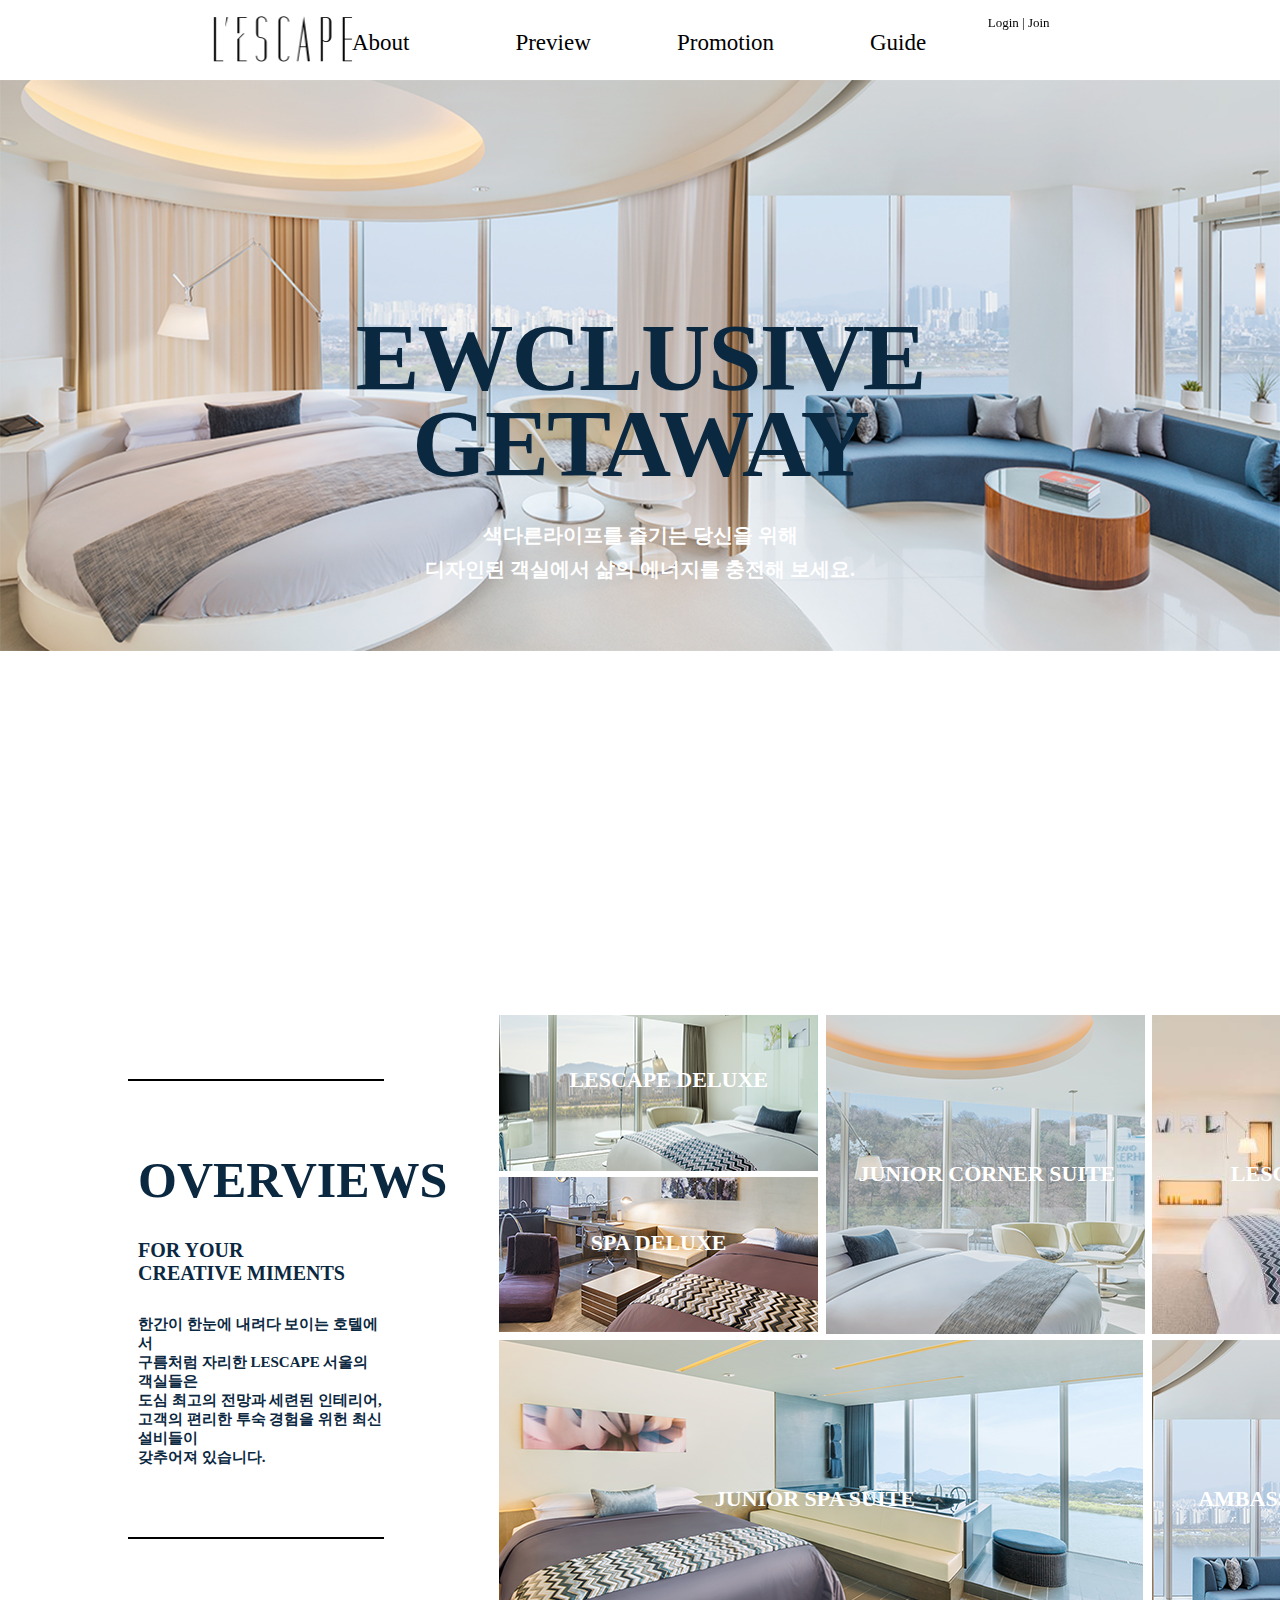
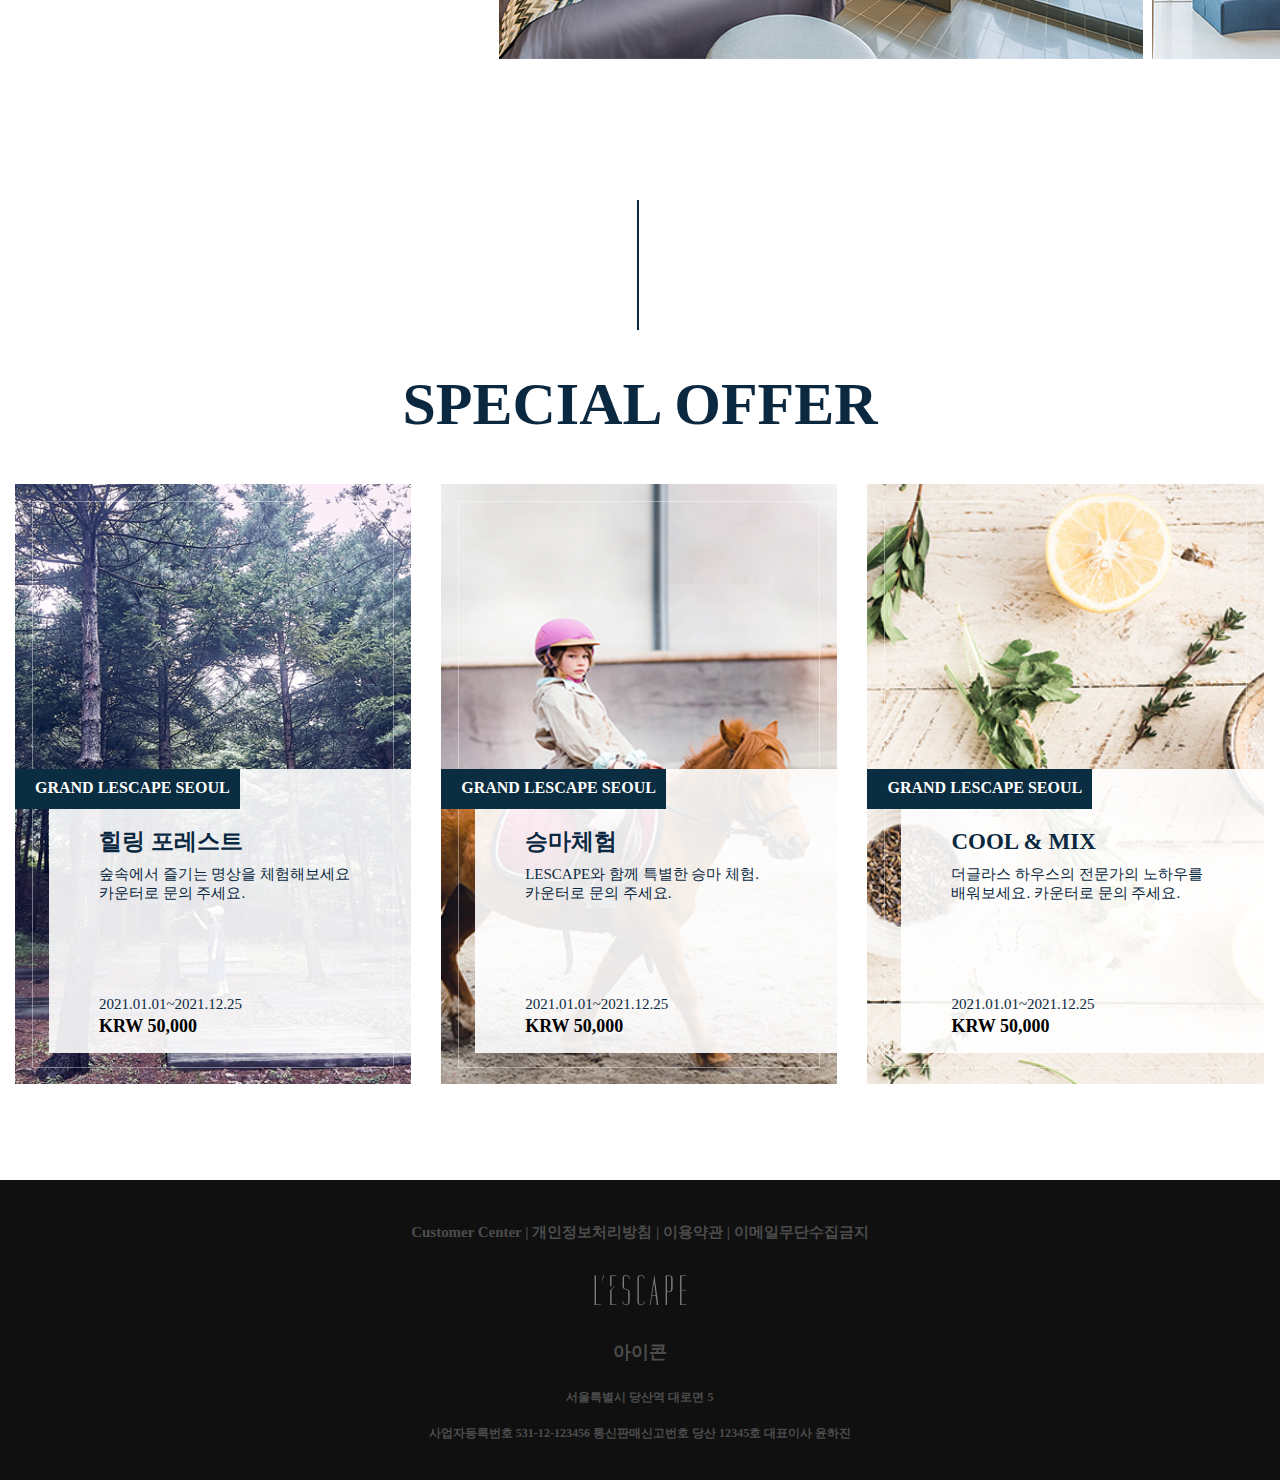
<file: sub_1.html>
<!DOCTYPE html>
<html lang="en">
<head>
    <meta charset="UTF-8">
    <title>rooms</title>
    <meta name="viewport" content="width=device-width, initial-scale=1.0">
    <link rel="stylesheet" href="css/reset.css">
    <link rel="stylesheet" href="css/swiper.min.css">
    <link rel="stylesheet" href="css/sub_1.css">
    <script src="js/jquery-3.5.1.min.js"></script>
    <script src="js/jquery-migrate-1.4.1.min.js"></script>
    <script src="js/jquery.easing.1.3.js"></script>
     <script src="js/index.js"></script>
    <script src="js/swiper.min.js"></script>
     <link rel="stylesheet" href="css/aos.css">
    <script src="js/aos.js"></script>
    <script>
        $(function(){
            var $firstMenu = $('nav > ul >li'),
              $header = $('header'),
              $headerHeight = $header.outerHeight();
        
           $firstMenu.mouseenter(function(){
               var currentMenu = $(this);
               var subHeight = currentMenu.find('ul').outerHeight();
               $header.stop().animate({height: $headerHeight + subHeight + 'px'},300);
               setTimeout(function(){currentMenu.find('ul').stop().show();}, 150);
           }).mouseleave(function(){
               $header.stop().animate({height: $headerHeight + 'px'},300); 
               $firstMenu.find('ul').hide();
           });
           
           //상단고정
           $(window).scroll(function(){
               if($(this).scrollTop() > 0){
                        $header.addClass('sticky');
                  }else{
                        $header.removeClass('sticky');
                  }
           });
        });

    </script>
</head>
<body>

   <div class="box box1">
      <div class="logo">
    <a href="index.html"><img src="img/img_homebox_logo05.png" alt=""></a>
</div>
<div class="div">        
     <a href="#">Login |</a> <a href="join.html">Join</a>
</div>
<header style="height: 80px;">  
  <nav>
       <ul class="clearfix">
           <li>About
               <ul>
                   <li><a href="sub_0.html">Company</a></li>
               </ul>
           </li>
           <li>Preview
               <ul>
                   <li><a href="sub_1.html"class="a">Rooms</a></li>
                   <li><a href="sub_2.html"class="a">Comvenience</a></li>
                   <li><a href="sub_3.html"class="a">Reservation</a></li>
               </ul>
           </li>
           <li>Promotion
               <ul>
                   <li><a href="sub_4.html" class="a">Packag</a></li>
                   <li><a href="sub_5.html"class="a">Event</a></li>
                   <li><a href="sub_6.html"class="a">Wedding</a></li>
               </ul>
           </li>
           <li>Guide
               <ul>
                   <li><a href="map.html">Map</a></li>
                   <li><a href="note.html">REVIEW</a></li>
               </ul>
           </li>
       </ul>
   </nav>
</header>
      
       <div class="main_img">
           <img src="img/sub_1.png" alt="">
       </div>
       <div class="txt">
           <h1>EWCLUSIVE <br> GETAWAY</h1>
           <h3>색다른라이프를 즐기는 당신을 위해 <br>  디자인된 객실에서
            삶의 에너지를 충전해 보세요.</h3>
       </div>
       <div class="icon">
           
       </div>
   </div>
   
   <div class="box box2">
     <div class="left">
        <div class="line_1">
            
        </div>  
        <div class="txt_1">
            <h1>
               OVERVIEWS 
            </h1>
            <h3>
                FOR YOUR <br> CREATIVE MIMENTS
            </h3>
            <h5>
                한간이 한눈에 내려다 보이는 호텔에서 <br>
                구름처럼 자리한 LESCAPE 서울의 객실들은 <br>
                도심 최고의 전망과 세련된 인테리어, <br>
                고객의 편리한 투숙 경험을 위헌 최신 설비들이 <br>
                갖추어져 있습니다.
            </h5>
        </div>
        <div class="line_2">
            
        </div>  
     </div>
     <div class="right">
         <div class="b_box">
             <div class="s_box1">
                 <div class="s_box1_1">
                    <a href="sub_1_1.html"><img src="img/sub_box1_2.png" alt=""></a>
                     <h6 class="txt_11">LESCAPE DELUXE</h6>
                     <h6 class="txt_22"> CLICK </h6>
                 </div>
                 <div class="s_box1_2">
                    <a href="sub_1_1.html"><img src="img/sub_box1_1.png" alt=""></a>
                     <h6>SPA DELUXE</h6>
                 </div>
             </div>
             <div class="s_box2">
                 <a href="sub_1_1.html"><img src="img/sub_box2.png" alt=""></a>
                     <h6>JUNIOR CORNER SUITE</h6>
             </div>
             <div class="s_box3">
                 <a href="sub_1_1.html"><img src="img/sub_box3.png" alt=""></a>
                     <h6>LESCAPE SUITE</h6>
             </div>
             <div class="s_box4">
                 <a href="sub_1_1.html"><img src="img/sub_box4.png" alt=""></a>
                     <h6>JUNIOR SPA SUITE</h6>
             </div>
             <div class="s_box5">
                 <a href="sub_1_1.html"><img src="img/sub_box5.png" alt=""></a>
                     <h6>AMBASSADOR SUITE</h6>
             </div>
         </div>
     </div>
      
    </div>
   <div class="box box3">
       
       <h1>SPECIAL OFFER</h1>
        <div class="v1"></div>
    
        <div class="content">
           <div class="bb_box">
            <div class="b_box1">
               <img src="img/sub_1_4%20(1).jpg" alt="">
                <div class="s_box1">
                    
                </div>
                <div class="s_box2">
                    <h4>힐링 포레스트</h4>
                    <h6>숲속에서 즐기는 명상을 체험해보세요
                    <br>
                    카운터로 문의 주세요.</h6>
                    <h5>
                        2021.01.01~2021.12.25
                    </h5>
                    <h3>
                        KRW 50,000
                    </h3>
                </div>
                <div class="s_box3">
                    <h6>GRAND LESCAPE SEOUL</h6>
                </div>
            </div>
            <div class="b_box1">
               <img src="img/sub_1_4%20(2).jpg" alt="">
                <div class="s_box1">
                    
                </div>
                <div class="s_box2">
                    <h4>승마체험</h4>
                    <h6>LESCAPE와 함께 특별한 승마 체험. <br>
                    카운터로 문의 주세요.</h6>
                    <h5>
                        
                        2021.01.01~2021.12.25
                    </h5>
                    <h3>
                        KRW 50,000
                    </h3>
                </div>
                <div class="s_box3">
                    <h6>GRAND LESCAPE SEOUL</h6>
                </div>
            </div>
            <div class="b_box1">
               <img src="img/sub_1_4%20(3).jpg" alt="">
                <div class="s_box1">
                    
                </div>
                <div class="s_box2">
                    <h4>COOL & MIX</h4>
                    <h6>더글라스 하우스의 전문가의 노하우를 배워보세요.
                    카운터로 문의 주세요.</h6>
                    <h5>
                        2021.01.01~2021.12.25
                    </h5>
                    <h3>
                        KRW 50,000
                    </h3>
                </div>
                <div class="s_box3">
                    <h6>GRAND LESCAPE SEOUL</h6>
                </div>
            </div>
           </div>
        </div>
   </div>
   
 
   <div class="box5">
       <!--  풋터-->
       <div class="box5_1">
        <div class="footer">
             <div class="text_1">
                 <h5>Customer Center | 개인정보처리방침 | 이용약관  | 이메일무단수집금지</h5>
                 <h3><img src="img/img_brand_logo04.png" alt=""></h3>
                 <h4> 아이콘 </h4>
                 <h6>서울특별시 당산역 대로면 5 <br>
                      사업자등록번호 531-12-123456 통신판매신고번호 당산 12345호 대표이사 윤하진
                 </h6>
             </div>
        </div>
     </div>
   </div>
   
   
   
   
   
<!--메뉴-->
    
    
<!--마우스휠-->
    <script>
    $(document).ready(function(){
       $(".box").on("mousewheel", function(e){ //자바스크립트
//           $(".box").mousewheel(function(){
//               
//           });
            var delta = 0;
            delta = e.originalEvent.wheelDelta/120; //휠을 내리면 -120, 휠을 올리면 120 (1 또는 -1)
            var moveTop = 0;
            if(delta < 0){  //마우스휠를 내린경우
                try {
                    moveTop = $(this).next().offset().top;
                }catch(e) {return false;}
            } else { //마우스휠을 올린경우
                try {
                    moveTop = $(this).prev().offset().top;
                }catch(e) {return false;}
            }
            
            $("html, body").stop().animate({scrollTop:moveTop+"px"}, 1000);
        });
    });
</script>  
    
</body>
</html>
</file>
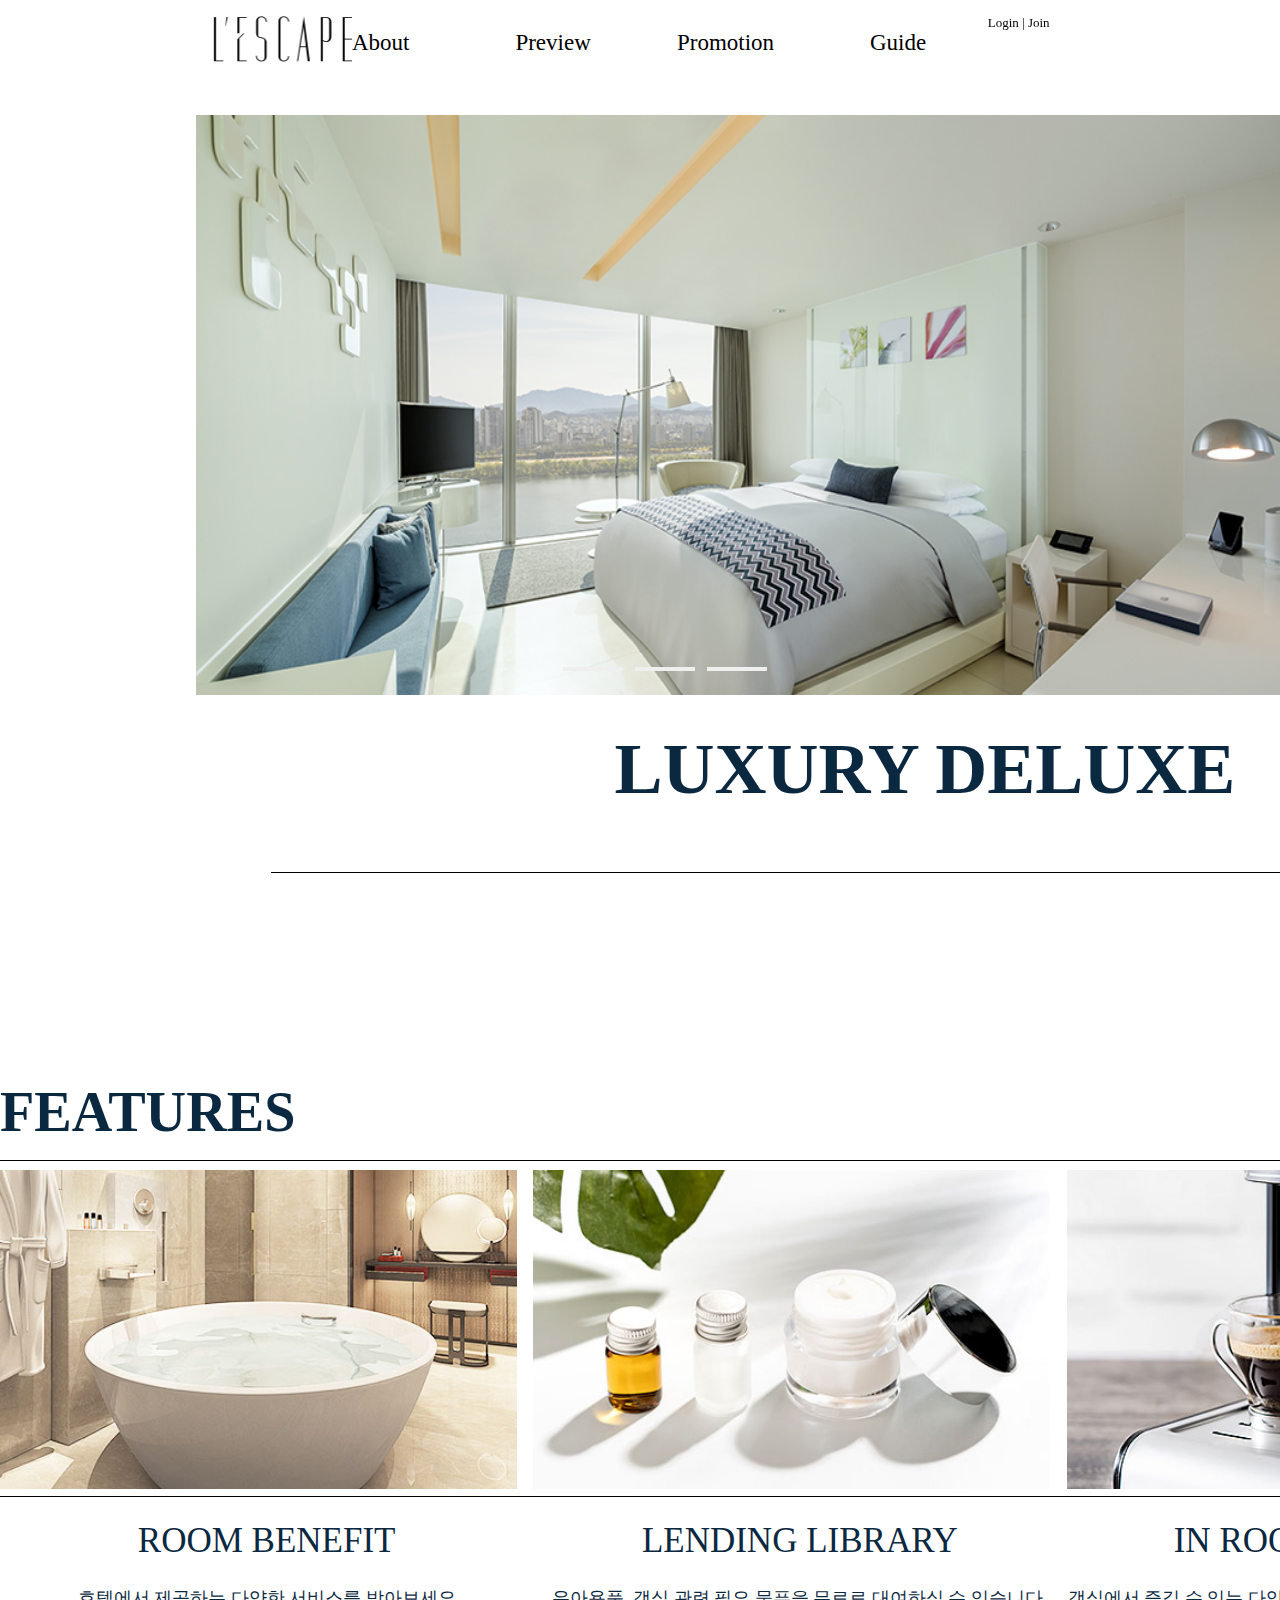
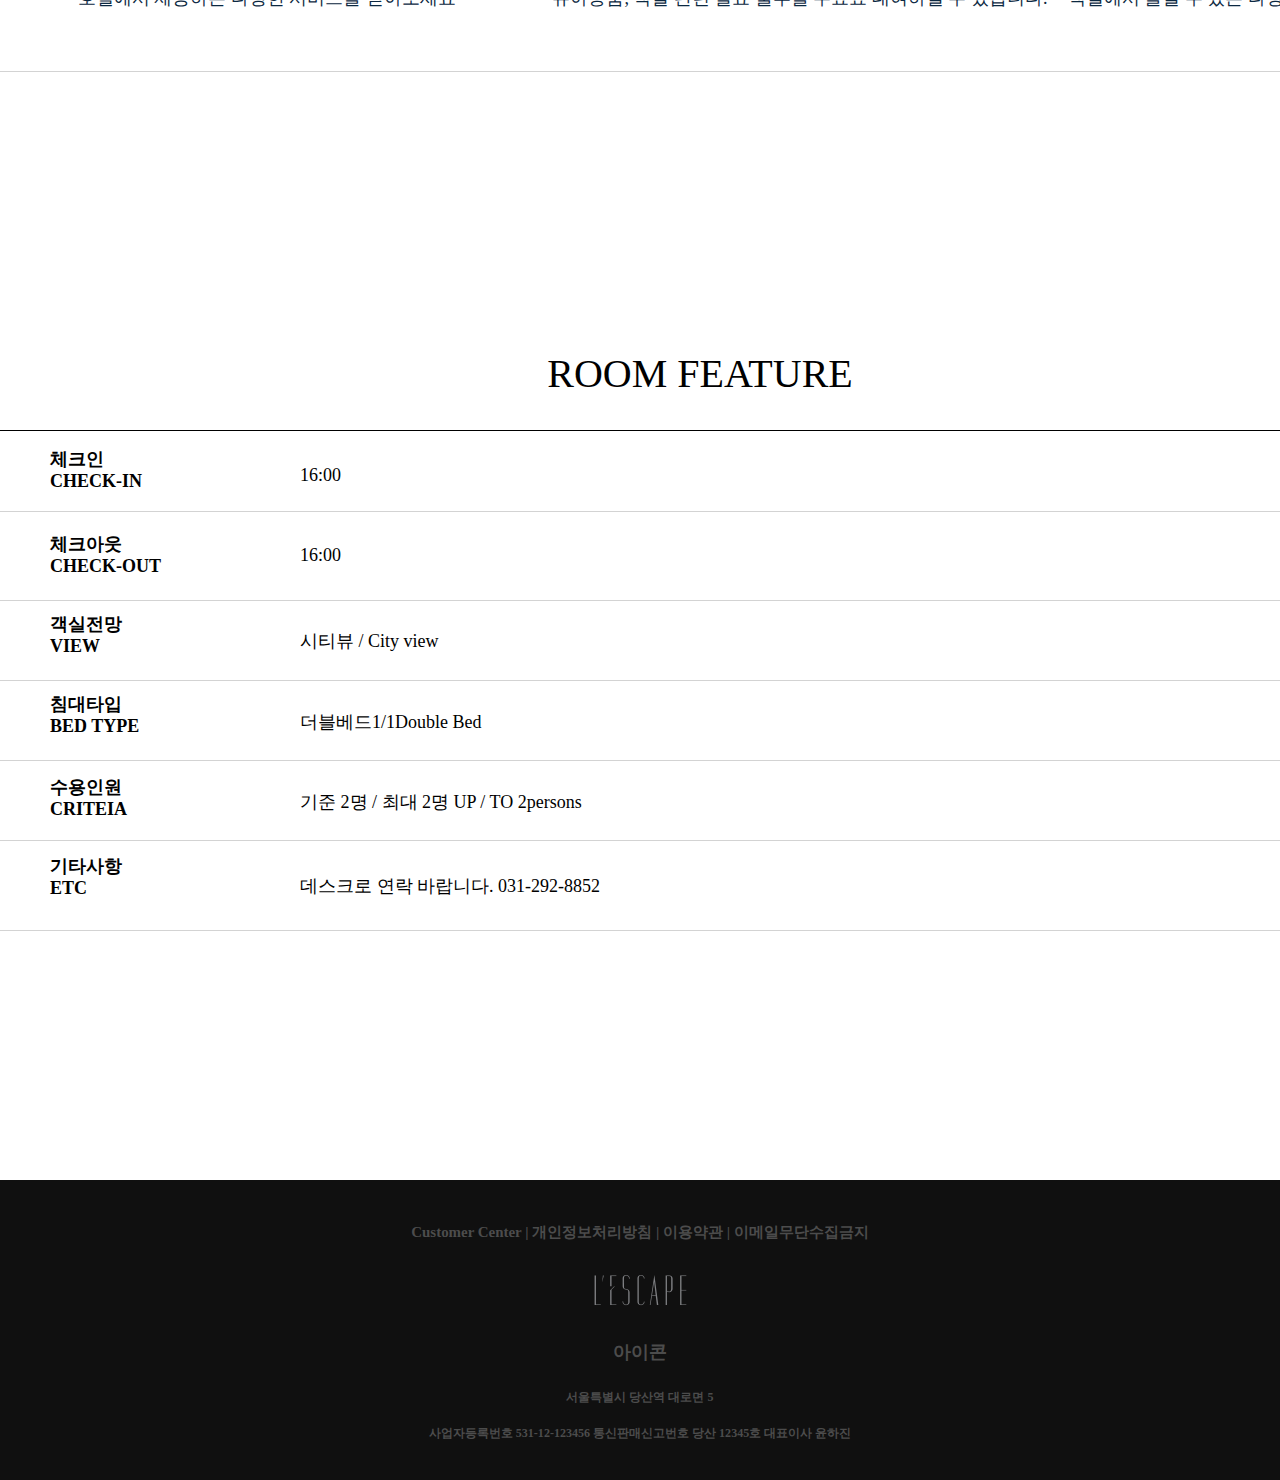
<file: sub_1_1.html>
<!DOCTYPE html>
<html lang="en">
<head>
    <meta charset="UTF-8">
    <title>rooms</title>
    <meta name="viewport" content="width=device-width, initial-scale=1.0">
    <link rel="stylesheet" href="css/reset.css">
    <link rel="stylesheet" href="css/swiper.min.css">
    <link rel="stylesheet" href="css/sub_1_1.css">
    <script src="js/jquery-3.5.1.min.js"></script>
    <script src="js/jquery-migrate-1.4.1.min.js"></script>
    <script src="js/jquery.easing.1.3.js"></script>
     <script src="js/index.js"></script>
    <script src="js/swiper.min.js"></script>
     <link rel="stylesheet" href="css/aos.css">
    <script src="js/aos.js"></script>
    
    <script>
        $(function(){
            var $firstMenu = $('nav > ul >li'),
              $header = $('header'),
              $headerHeight = $header.outerHeight();
        
           $firstMenu.mouseenter(function(){
               var currentMenu = $(this);
               var subHeight = currentMenu.find('ul').outerHeight();
               $header.stop().animate({height: $headerHeight + subHeight + 'px'},300);
               setTimeout(function(){currentMenu.find('ul').stop().show();}, 150);
           }).mouseleave(function(){
               $header.stop().animate({height: $headerHeight + 'px'},300); 
               $firstMenu.find('ul').hide();
           });
           
           //상단고정
           $(window).scroll(function(){
               if($(this).scrollTop() > 0){
                        $header.addClass('sticky');
                  }else{
                        $header.removeClass('sticky');
                  }
           });
            
           
        });
    window.onload = function(){
       document.querySelector('.btn2').addEventListener('click', function(){
    document.querySelector('.container').style.transform = 'translate(-100vw)';
        });
        
        document.querySelector('.btn3').addEventListener('click', function(){
    document.querySelector('.container').style.transform = 'translate(-200vw)';
        });
        document.querySelector('.btn1').addEventListener('click', function(){
    document.querySelector('.container').style.transform = 'translate(0vw)';
        });
   } 
    
    </script>
    
    <script>    

    </script>
</head>
<body>

   <div class="box box1">
      <div class="logo">
    <a href="index.html"><img src="img/img_homebox_logo05.png" alt=""></a>
</div>
<div class="div">        
     <a href="#">Login |</a> <a href="join.html">Join</a>
</div>
<header style="height: 80px;">  
   <nav>
       <ul class="clearfix">
           <li>About
               <ul>
                   <li><a href="sub_0.html">Company</a></li>
               </ul>
           </li>
           <li>Preview
               <ul>
                   <li><a href="sub_1.html"class="a">Rooms</a></li>
                   <li><a href="sub_2.html"class="a">Comvenience</a></li>
                   <li><a href="sub_3.html"class="a">Reservation</a></li>
               </ul>
           </li>
           <li>Promotion
               <ul>
                   <li><a href="sub_4.html" class="a">Packag</a></li>
                   <li><a href="sub_5.html"class="a">Event</a></li>
                   <li><a href="sub_6.html"class="a">Wedding</a></li>
               </ul>
           </li>
           <li>Guide
               <ul>
                   <li><a href="map.html">Map</a></li>
                   <li><a href="note.html">REVIEW</a></li>
               </ul>
           </li>
       </ul>
   </nav>
</header>
      <div style="overflow: hidden">
       <div class="container">
           <div class="inner">
               <img src="img/sub1_1.jpg" alt="">
           </div>
           <div class="inner">
               <img src="img/sub1_2.jpg" alt="">
           </div>
           <div class="inner">
               <img src="img/sub1_1%20(1).jpeg" alt="">
           </div>
       </div>
       </div>
       <div class="bbb">
       <button class="btn1"></button>
       <button class="btn2"></button>
       <button class="btn3"></button>
       </div>
       <div class="txt">
           <h2>LUXURY DELUXE</h2>
       </div>
       <div class="v1"></div>
   </div>
  
   <div class="box box2">
      <div class="box2_1">
       <div class="txx">
           <h3>FEATURES</h3>
           <div class="v1"></div>
       </div>
       
       <div class="img">
           <div class="img1">
               <img src="img/sub1_1img%20(2).jpg" alt="">
           </div>
           <div class="img2">
               <img src="img/sub1_1img%20(3).jpg" alt="">
           </div>
           <div class="img3">
               <img src="img/sub1_1img%20(1).jpg" alt="">
           </div>
       </div>
       <div class="txxt">
           <div class="txxt_1">
               <h5>ROOM BENEFIT</h5>
               <h6>호텔에서 제공하는 다양한 서비스를 받아보세요</h6>
           </div>
           <div class="txxt_2">
               <h5>LENDING LIBRARY</h5>
               <h6>유아용품, 객실 관련 필요 물푸을 무료료 대여하실 수 있습니다.</h6>
           </div>
           <div class="txxt_3">
               <h5>IN ROOM DENNING</h5>
               <h6>객실에서 즐길 수 있는 다양한 룸 서비스 메뉴가 준비되어 있습니다.</h6>
           </div>
           <div class="v1"></div>
           <div class="v2"></div>
       </div>
    </div>
    </div>
    
    
    
    
    
    
    
   <div class="box box3">
       <div class="box3_1">
           <div class="txt1">
               <h5>ROOM FEATURE</h5>
           </div>
           <div class="v1"></div>
       
       
       <div class="txt2">
           <h6 class="h1">
               체크인 <br>CHECK-IN
           </h6>
           <p class="h11">16:00</p>
           
           
<!--           2-->
           <h6 class="h2">
               체크아웃 <br>CHECK-OUT
           </h6>
           <p class="h22">16:00</p>
           <div class="v2"></div>
           
           
<!--           3-->
            <h6 class="h3">
               객실전망 <br>VIEW
           </h6>
           <p class="h33">시티뷰 / City view</p>
           <div class="v3"></div>
           
           <!--           4-->
            <h6 class="h4">
               침대타입 <br>BED TYPE
           </h6>
           <p class="h44">더블베드1/1Double Bed</p>
           <div class="v4"></div>
           
           <!--           5-->
            <h6 class="h5">
               수용인원 <br>CRITEIA
           </h6>
           <p class="h55">기준 2명 / 최대 2명 UP / TO 2persons</p>
           <div class="v5"></div>
           
           <!--           6-->
            <h6 class="h6">
               기타사항 <br>ETC
           </h6>
           <p class="h66">데스크로 연락 바랍니다. 031-292-8852</p>
           <div class="v6"></div>
           
           
           
       </div>
       </div>
   </div>
<!--
   <div class="box box4">
   
   
    </div>
-->
 
   <div class="box5">
       <!--  풋터-->
       <div class="box5_1">
        <div class="footer">
             <div class="text_1">
                 <h5>Customer Center | 개인정보처리방침 | 이용약관  | 이메일무단수집금지</h5>
                 <h3><img src="img/img_brand_logo04.png" alt=""></h3>
                 <h4> 아이콘 </h4>
                 <h6>서울특별시 당산역 대로면 5 <br>
                      사업자등록번호 531-12-123456 통신판매신고번호 당산 12345호 대표이사 윤하진
                 </h6>
             </div>
        </div>
     </div>
   </div>
   
   
   
   
   
<!--메뉴-->
    
    
<!--마우스휠-->
    <script>
    $(document).ready(function(){
       $(".box").on("mousewheel", function(e){ //자바스크립트
//           $(".box").mousewheel(function(){
//               
//           });
            var delta = 0;
            delta = e.originalEvent.wheelDelta/120; //휠을 내리면 -120, 휠을 올리면 120 (1 또는 -1)
            var moveTop = 0;
            if(delta < 0){  //마우스휠를 내린경우
                try {
                    moveTop = $(this).next().offset().top;
                }catch(e) {return false;}
            } else { //마우스휠을 올린경우
                try {
                    moveTop = $(this).prev().offset().top;
                }catch(e) {return false;}
            }
            
            $("html, body").stop().animate({scrollTop:moveTop+"px"}, 1000);
        });
    });
</script>  
    
</body>
</html>
</file>
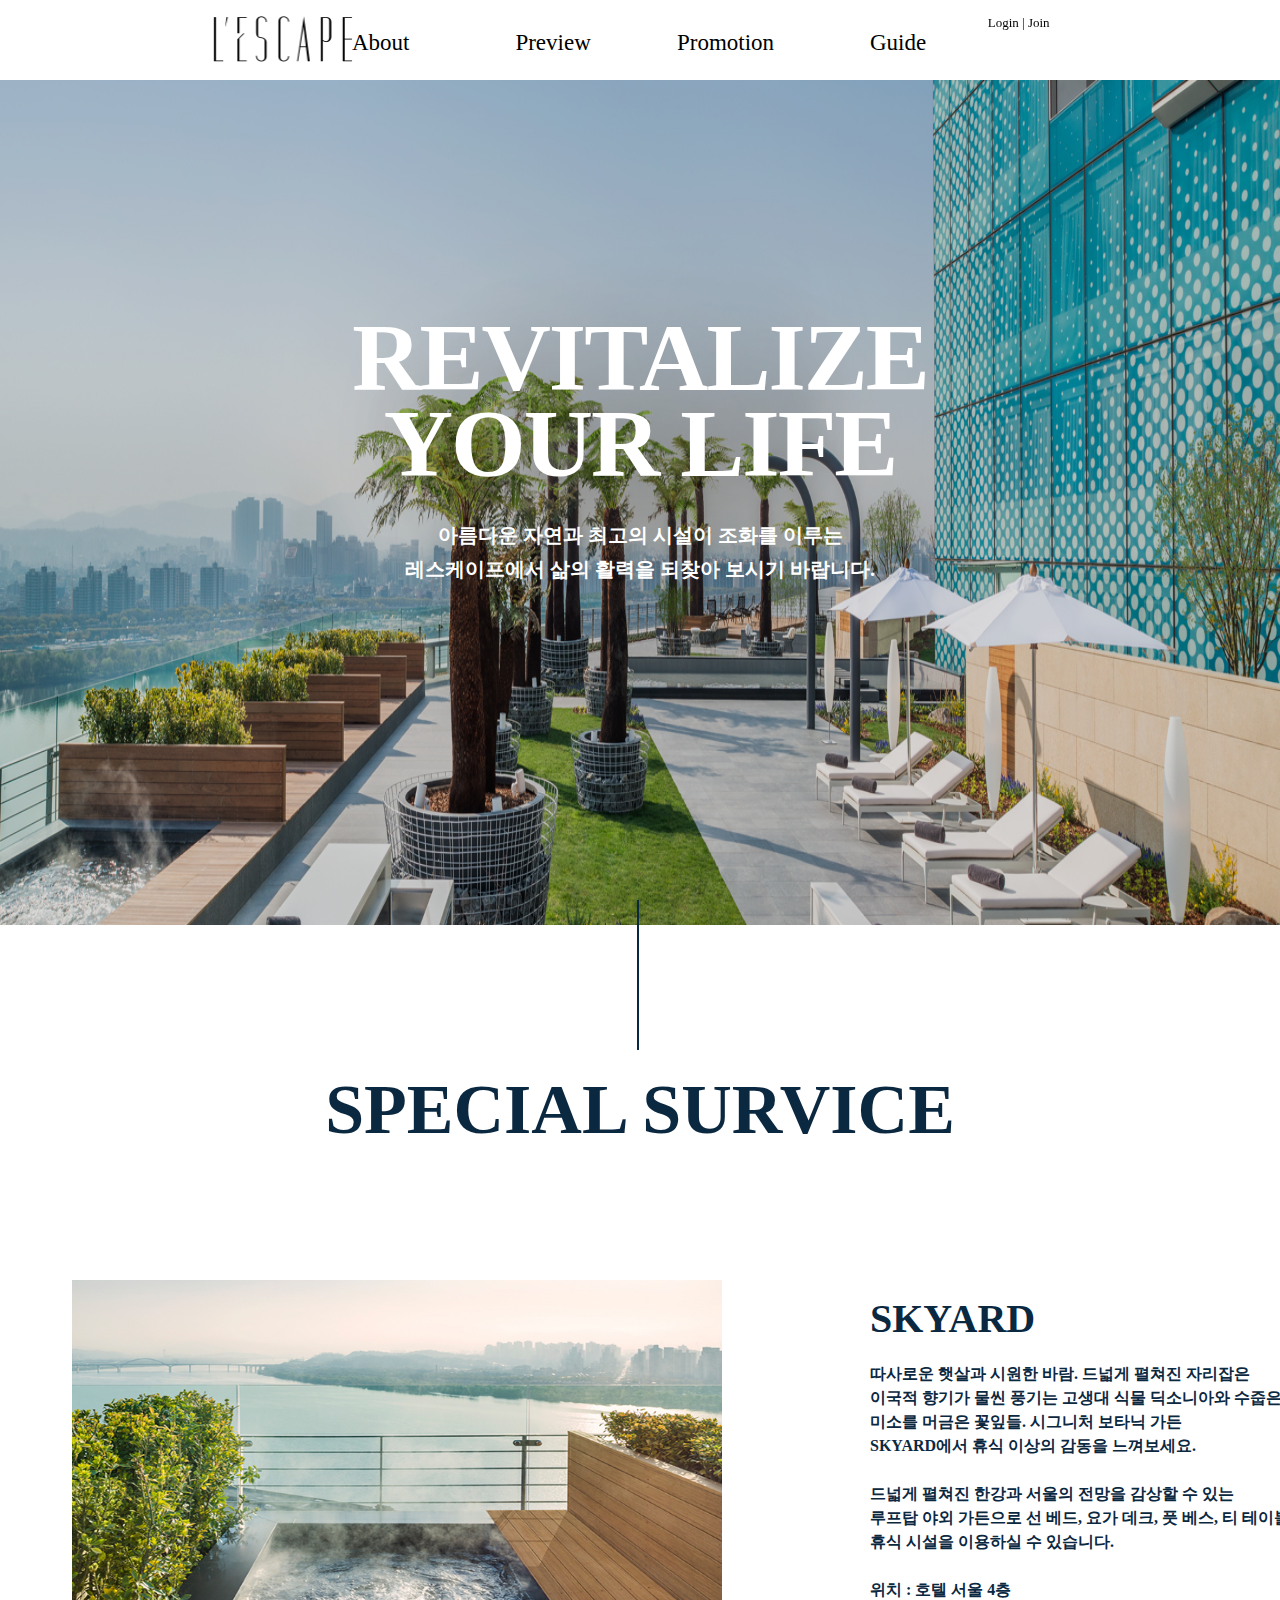
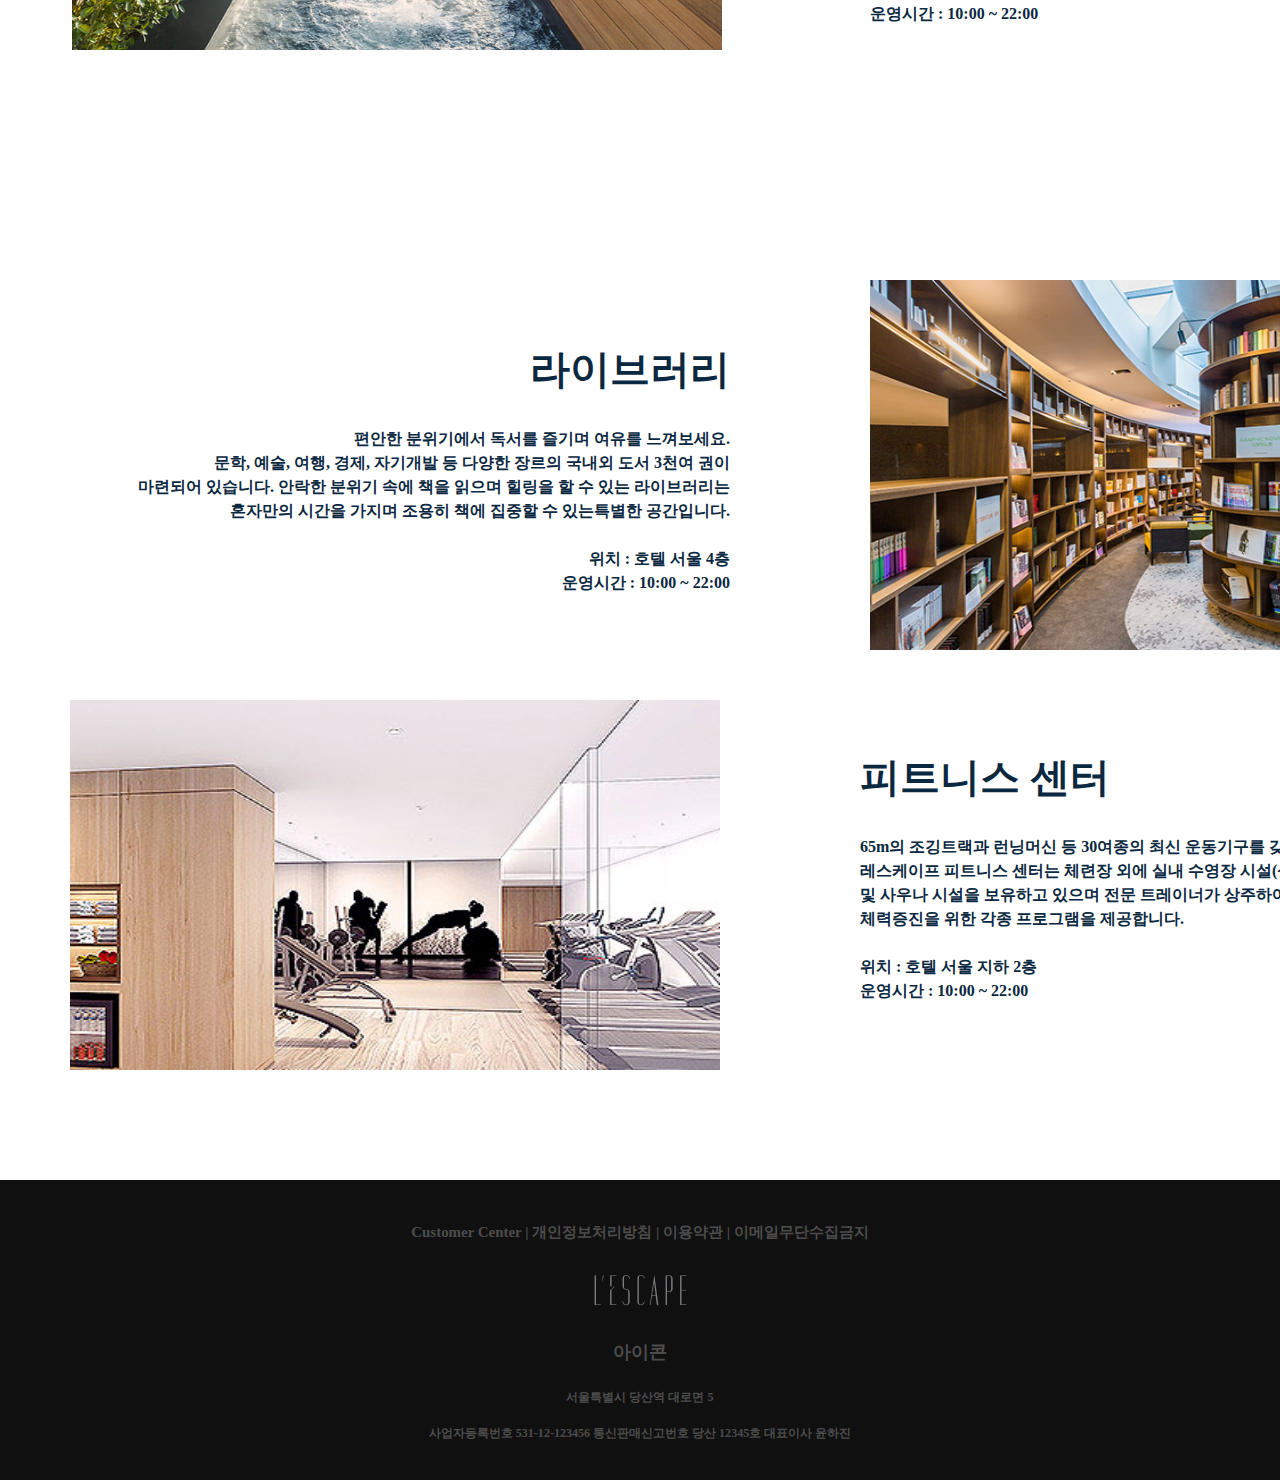
<file: sub_2.html>
<!DOCTYPE html>
<html lang="en">
<head>
    <meta charset="UTF-8">
    <title>rooms</title>
    <meta name="viewport" content="width=device-width, initial-scale=1.0">
    <link rel="stylesheet" href="css/reset.css">
    <link rel="stylesheet" href="css/swiper.min.css">
    <link rel="stylesheet" href="css/sub_2.css">
    <script src="js/jquery-3.5.1.min.js"></script>
    <script src="js/jquery-migrate-1.4.1.min.js"></script>
    <script src="js/jquery.easing.1.3.js"></script>
     <script src="js/index.js"></script>
    <script src="js/swiper.min.js"></script>
     <link rel="stylesheet" href="css/aos.css">
    <script src="js/aos.js"></script>
    <script>
        $(function(){
            var $firstMenu = $('nav > ul >li'),
              $header = $('header'),
              $headerHeight = $header.outerHeight();
        
           $firstMenu.mouseenter(function(){
               var currentMenu = $(this);
               var subHeight = currentMenu.find('ul').outerHeight();
               $header.stop().animate({height: $headerHeight + subHeight + 'px'},300);
               setTimeout(function(){currentMenu.find('ul').stop().show();}, 150);
           }).mouseleave(function(){
               $header.stop().animate({height: $headerHeight + 'px'},300); 
               $firstMenu.find('ul').hide();
           });
           
           //상단고정
           $(window).scroll(function(){
               if($(this).scrollTop() > 0){
                        $header.addClass('sticky');
                  }else{
                        $header.removeClass('sticky');
                  }
           });
        });

    </script>
</head>
<body>

   <div class="box box1">
      <div class="logo">
    <a href="index.html"><img src="img/img_homebox_logo05.png" alt=""></a>
</div>
<div class="div">        
     <a href="#">Login |</a> <a href="join.html">Join</a>
</div>
<header style="height: 80px;">  
   <nav>
       <ul class="clearfix">
           <li>About
               <ul>
                   <li><a href="sub_0.html">Company</a></li>
               </ul>
           </li>
           <li>Preview
               <ul>
                   <li><a href="sub_1.html"class="a">Rooms</a></li>
                   <li><a href="sub_2.html"class="a">Comvenience</a></li>
                   <li><a href="sub_3.html"class="a">Reservation</a></li>
               </ul>
           </li>
           <li>Promotion
               <ul>
                   <li><a href="sub_4.html" class="a">Packag</a></li>
                   <li><a href="sub_5.html"class="a">Event</a></li>
                   <li><a href="sub_6.html"class="a">Wedding</a></li>
               </ul>
           </li>
           <li>Guide
               <ul>
                   <li><a href="map.html">Map</a></li>
                   <li><a href="note.html">REVIEW</a></li>
               </ul>
           </li>
       </ul>
   </nav>
</header>
      
       <div class="main_img">
           <img src="img/sub1%20(6).jpg" alt="">
       </div>
       <div class="txt">
           <h1>REVITALIZE <br>YOUR LIFE</h1>
           <h3>아름다운 자연과 최고의 시설이 조화를 이루는<br>  레스케이프에서 삶의 활력을 되찾아 보시기 바랍니다.</h3>
       </div>
       <div class="icon">
           
       </div>
   </div>
 
  <div class="box box3">

       

       <h1>SPECIAL SURVICE</h1>

        <div class="v1"></div>

        <div class="content">
          <div class="img3">
            <div class="img3_1">

                <img src="img/sub1.jpg" alt="">

            </div>
            </div>

            <div class="txt3">

                <h3>SKYARD</h3>

                <h6>

                    따사로운 햇살과 시원한 바람. 드넓게 펼쳐진 자리잡은 <br>

                    이국적 향기가 물씬 풍기는 고생대 식물 딕소니아와 수줍은 <br>

                    미소를 머금은 꽃잎들.  시그니처 보타닉 가든<br>

                    SKYARD에서 휴식 이상의 감동을 느껴보세요. <br><br>

 

                    드넓게 펼쳐진 한강과 서울의 전망을 감상할 수 있는 <br> 루프탑 야외 가든으로
                    선 베드, 요가 데크, 풋 베스, 티 테이블 등의 <br>휴식 시설을 이용하실 수 있습니다. <br> <br>

                    위치 :
                    호텔 서울 4층 <br>
                    운영시간 : 
                    10:00 ~ 22:00 <br>

                    </h6>

            </div>

        </div>

   </div>

   

   <div class="box box4">

       <div class="content_up">

            

            <div class="txt4">

                <h3>라이브러리</h3>

                <h6>

                    편안한 분위기에서 독서를 즐기며 여유를 느껴보세요. <br> 문학, 예술, 여행, 경제, 자기개발 등 다양한 장르의
                    국내외 도서  3천여 권이 <br> 마련되어 있습니다. 안락한 분위기 속에 책을 읽으며 힐링을 할 수 있는 라이브러리는 <br>혼자만의 시간을 가지며 조용히 책에 집중할 수 있는특별한 공간입니다.<br> <br>

 

                    위치 :
                    호텔 서울 4층 <br>
                    운영시간 : 
                    10:00 ~ 22:00 <br>

                    </h6>

            </div>

            <div class="img4">
            <div class="img4_1">

                <img src="img/sub1%20(1).jpg" alt="">

            </div>
            </div>

        </div>

        

        <div class="content_down">

            <div class="img4">
            <div class="img4_1">

                <img src="img/sub1%20(14).jpg" alt="">

            </div>
            </div>

            <div class="txt4">

                <h3>피트니스 센터</h3>

                <h6>

                    65m의 조깅트랙과 런닝머신 등 30여종의 최신 운동기구를 갖춘 <br> 레스케이프 피트니스 센터는 체련장 외에 실내 수영장 시설(성인풀 및 유아풀) <br>및 사우나 시설을 보유하고 있으며 전문 트레이너가 상주하여 <br> 체력증진을 위한 각종 프로그램을 제공합니다. <br> <br>
                    위치 :
                    호텔 서울 지하 2층 <br>
                    운영시간 : 
                    10:00 ~ 22:00 <br>

                    </h6>

            </div>

        </div>

   </div>
   <div class="box5">
       <!--  풋터-->
       <div class="box5_1">
        <div class="footer">
             <div class="text_1">
                 <h5>Customer Center | 개인정보처리방침 | 이용약관  | 이메일무단수집금지</h5>
                 <h3><img src="img/img_brand_logo04.png" alt=""></h3>
                 <h4> 아이콘 </h4>
                 <h6>서울특별시 당산역 대로면 5 <br>
                      사업자등록번호 531-12-123456 통신판매신고번호 당산 12345호 대표이사 윤하진
                 </h6>
             </div>
        </div>
     </div>
   </div>
   
   
   
   
   
<!--메뉴-->
    
    
<!--마우스휠-->
    <script>
    $(document).ready(function(){
       $(".box").on("mousewheel", function(e){ //자바스크립트
//           $(".box").mousewheel(function(){
//               
//           });
            var delta = 0;
            delta = e.originalEvent.wheelDelta/120; //휠을 내리면 -120, 휠을 올리면 120 (1 또는 -1)
            var moveTop = 0;
            if(delta < 0){  //마우스휠를 내린경우
                try {
                    moveTop = $(this).next().offset().top;
                }catch(e) {return false;}
            } else { //마우스휠을 올린경우
                try {
                    moveTop = $(this).prev().offset().top;
                }catch(e) {return false;}
            }
            
            $("html, body").stop().animate({scrollTop:moveTop+"px"}, 1000);
        });
    });
</script>  
    
</body>
</html>
</file>
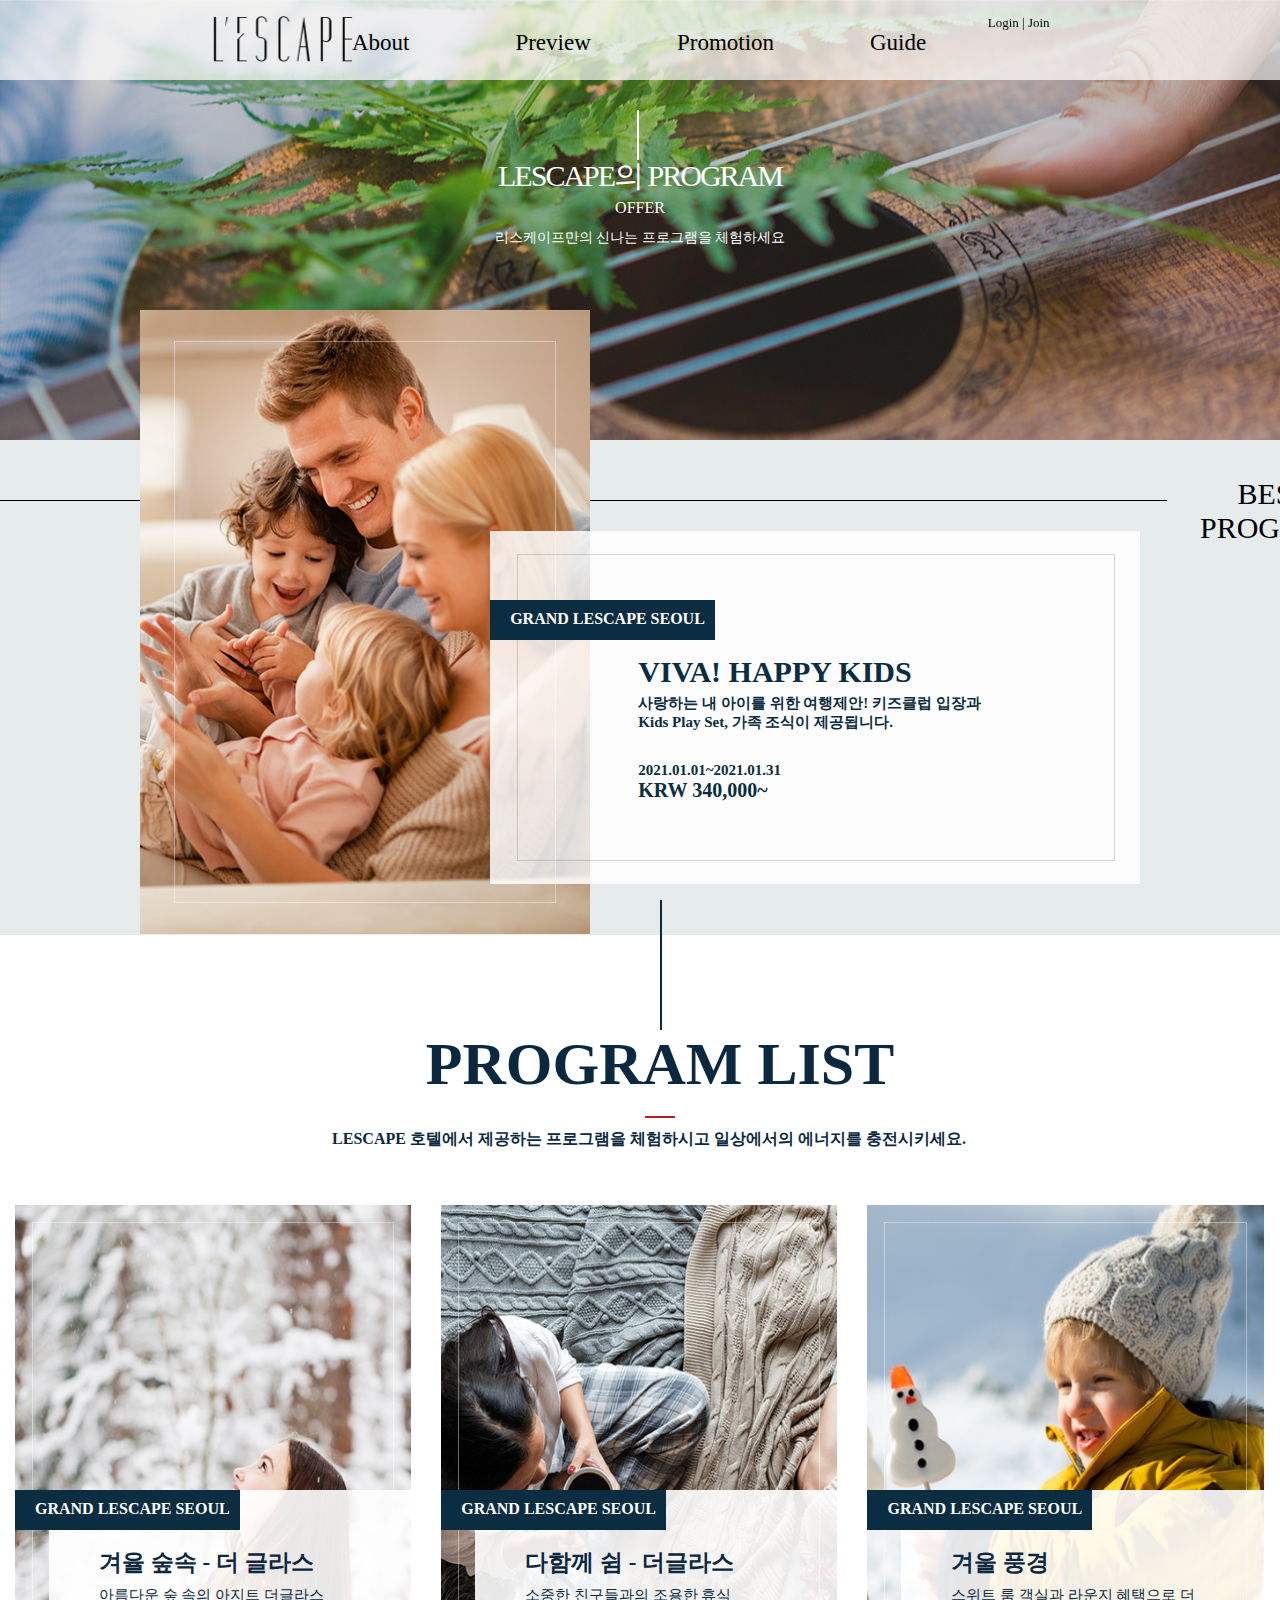
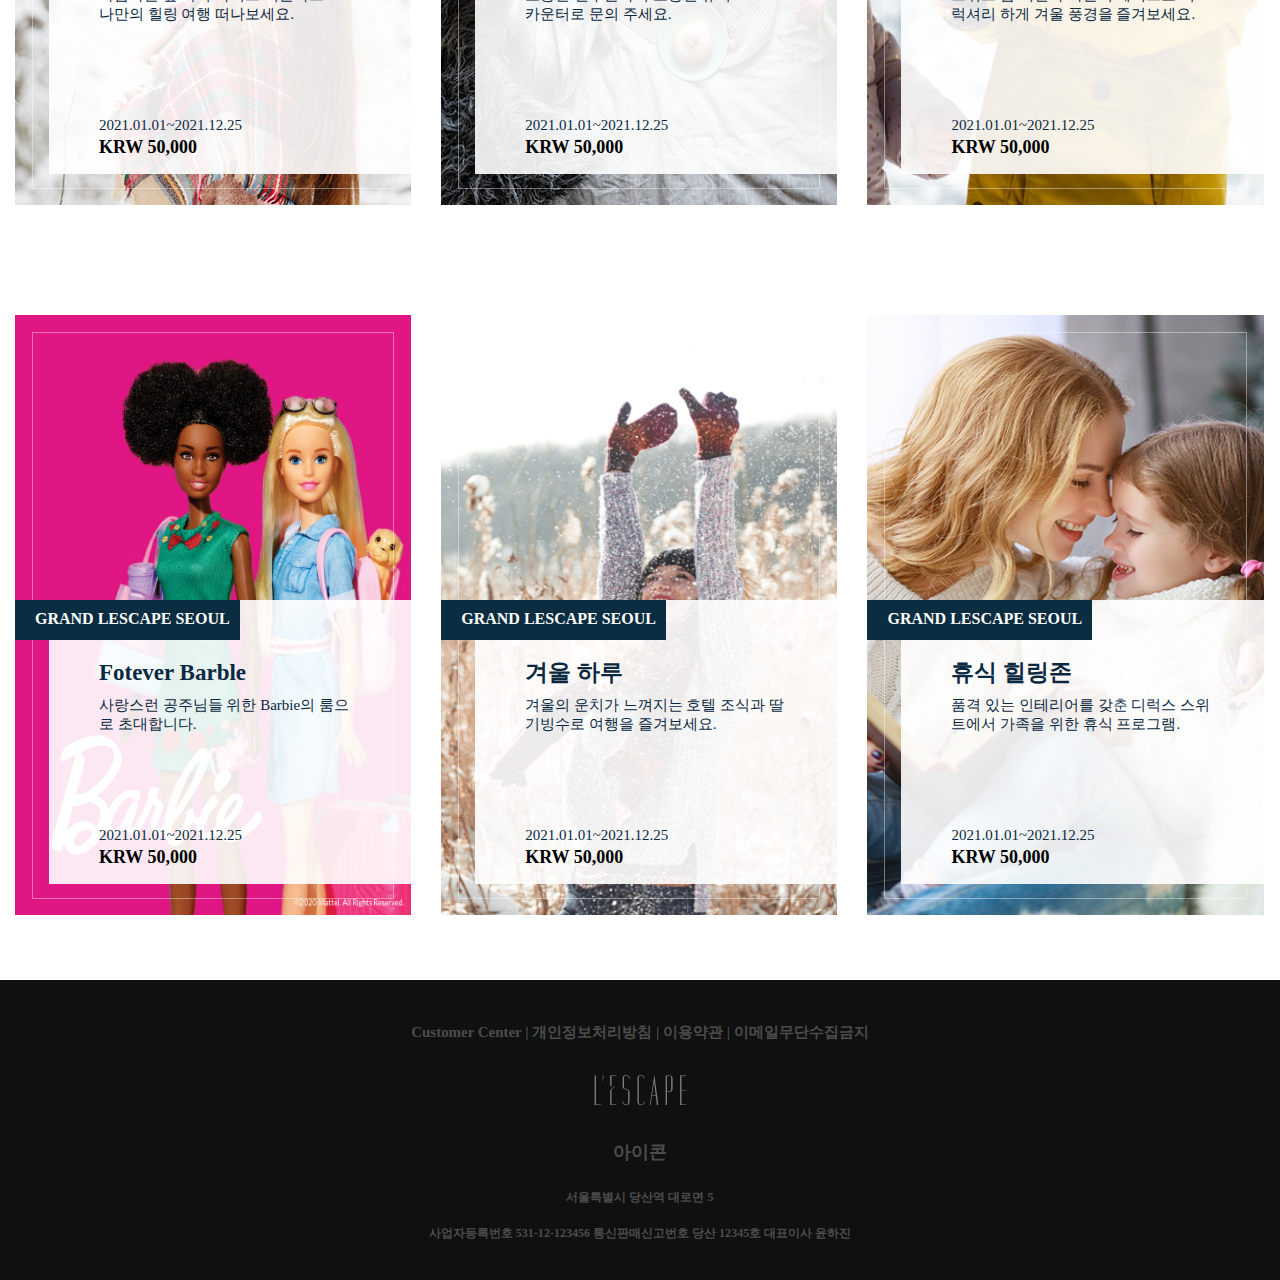
<file: sub_4.html>
<!DOCTYPE html>
<html lang="en">
<head>
    <meta charset="UTF-8">
    <title>rooms</title>
    <meta name="viewport" content="width=device-width, initial-scale=1.0">
    <link rel="stylesheet" href="css/reset.css">
    <link rel="stylesheet" href="css/swiper.min.css">
    <link rel="stylesheet" href="css/sub_4.css">
    <script src="js/jquery-3.5.1.min.js"></script>
    <script src="js/jquery-migrate-1.4.1.min.js"></script>
    <script src="js/jquery.easing.1.3.js"></script>
     <script src="js/index.js"></script>
    <script src="js/swiper.min.js"></script>
     <link rel="stylesheet" href="css/aos.css">
    <script src="js/aos.js"></script>
    <script>
        $(function(){
            var $firstMenu = $('nav > ul >li'),
              $header = $('header'),
              $headerHeight = $header.outerHeight();
        
           $firstMenu.mouseenter(function(){
               var currentMenu = $(this);
               var subHeight = currentMenu.find('ul').outerHeight();
               $header.stop().animate({height: $headerHeight + subHeight + 'px'},300);
               setTimeout(function(){currentMenu.find('ul').stop().show();}, 150);
           }).mouseleave(function(){
               $header.stop().animate({height: $headerHeight + 'px'},300); 
               $firstMenu.find('ul').hide();
           });
           
           //상단고정
           $(window).scroll(function(){
               if($(this).scrollTop() > 0){
                        $header.addClass('sticky');
                  }else{
                        $header.removeClass('sticky');
                  }
           });
        });

    </script>
</head>
<body>

   <div class="box box1">
      <div class="logo">
    <a href="index.html"><img src="img/img_homebox_logo05.png" alt=""></a>
</div>
<div class="div">        
     <a href="#">Login |</a> <a href="join.html">Join</a>
</div>
<header style="height: 80px;">  
   <nav>
       <ul class="clearfix">
           <li>About
               <ul>
                   <li><a href="sub_0.html">Company</a></li>
               </ul>
           </li>
           <li>Preview
               <ul>
                   <li><a href="sub_1.html"class="a">Rooms</a></li>
                   <li><a href="sub_2.html"class="a">Comvenience</a></li>
                   <li><a href="sub_3.html"class="a">Reservation</a></li>
               </ul>
           </li>
           <li>Promotion
               <ul>
                   <li><a href="sub_4.html" class="a">Packag</a></li>
                   <li><a href="sub_5.html"class="a">Event</a></li>
                   <li><a href="sub_6.html"class="a">Wedding</a></li>
               </ul>
           </li>
           <li>Guide
               <ul>
                   <li><a href="map.html">Map</a></li>
                   <li><a href="note.html">REVIEW</a></li>
               </ul>
           </li>
       </ul>
   </nav>
</header>
      
       <div class="main_img">
<!--           <img src="img/program1%20(3).jpg" alt="">-->
       </div>
       <div class="v1"></div>
       <div class="txt">
           <h1>LESCAPE의 PROGRAM</h1>
           <h3>OFFER</h3>
           <h6>리스케이프만의 신나는 프로그램을 체험하세요</h6>
       </div>
       <div class="icon">
       </div>
       
       
       <div class="color">
       <div class="v1"></div>
       <div class="txxt">
           <h6> <strong>BEST</strong> PROGRAM </h6>
       </div>
       <div class="b_box">
          <div class="bb_box">
           <div class="l_box">
                <img src="img/program1%20(6).jpg" alt="">
                <div class="s_box">
                    
                </div>
           </div>
           
           <div class="r_box">
               <div class="r_b_box"></div>
               <div class="s_b_box">
                   <h3>VIVA! HAPPY KIDS</h3>
                   <h4>사랑하는 내 아이를 위한 여행제안! 키즈클럽 입장과 <br> Kids Play Set, 가족 조식이 제공됩니다.</h4>
                   <h5>2021.01.01~2021.01.31</h5>
                   <h6>KRW 340,000~ </h6>
               </div>
           </div>
           <div class="s_box3">
                    <h6>GRAND LESCAPE SEOUL</h6>
            </div>
           </div>
       </div>
       
             
     </div>
   </div>
 
 <div class="box box3">
       <div class="v1"></div>
       <h1>PROGRAM LIST</h1>
        <div class="v2"></div>
        <h6 class="h6">LESCAPE 호텔에서 제공하는 프로그램을 체험하시고 일상에서의 에너지를 충전시키세요.</h6>
    
        <div class="content">
           <div class="bb_box">
            <div class="b_box1">
               <img src="img/program1%20(4).jpg" alt="">
                <div class="s_box1">
                    
                </div>
                <div class="s_box2">
                    <h4>겨율 숲속 - 더 글라스</h4>
                    <h6>아름다운 숲 속의 아지트 더글라스 
                    <br>
                    나만의 힐링 여행 떠나보세요.</h6>
                    <h5>
                        2021.01.01~2021.12.25
                    </h5>
                    <h3>
                        KRW 50,000
                    </h3>
                </div>
                <div class="s_box3">
                    <h6>GRAND LESCAPE SEOUL</h6>
                </div>
            </div>
            <div class="b_box1">
               <img src="img/program1%20(5).jpg" alt="">
                <div class="s_box1">
                    
                </div>
                <div class="s_box2">
                    <h4>다함께 쉼 - 더글라스</h4>
                    <h6>소중한 친구들과의 조용한 휴식 <br>
                    카운터로 문의 주세요.</h6>
                    <h5>
                        
                        2021.01.01~2021.12.25
                    </h5>
                    <h3>
                        KRW 50,000
                    </h3>
                </div>
                <div class="s_box3">
                    <h6>GRAND LESCAPE SEOUL</h6>
                </div>
            </div>
            <div class="b_box1">
               <img src="img/program1%20(7).jpg" alt="">
                <div class="s_box1">
                    
                </div>
                <div class="s_box2">
                    <h4>겨울 풍경</h4>
                    <h6>스위트 룸 객실과 라운지 혜택으로 더 럭셔리 하게 겨울 풍경을 즐겨보세요.</h6>
                    <h5>
                        2021.01.01~2021.12.25
                    </h5>
                    <h3>
                        KRW 50,000
                    </h3>
                </div>
                <div class="s_box3">
                    <h6>GRAND LESCAPE SEOUL</h6>
                </div>
            </div>
           </div>
        </div>
   </div>
   

   <div class="box box4">
       <div class="content">
           <div class="bb_box">
            <div class="b_box1">
               <img src="img/program1%20(8).jpg" alt="">
                <div class="s_box1">
                    
                </div>
                <div class="s_box2">
                    <h4>Fotever Barble</h4>
                    <h6>사랑스런 공주님들 위한 Barbie의 룸으로 초대합니다. 
                    </h6>
                    <h5>
                        2021.01.01~2021.12.25
                    </h5>
                    <h3>
                        KRW 50,000
                    </h3>
                </div>
                <div class="s_box3">
                    <h6>GRAND LESCAPE SEOUL</h6>
                </div>
            </div>
            <div class="b_box1">
               <img src="img/program1%20(9).jpg" alt="">
                <div class="s_box1">
                    
                </div>
                <div class="s_box2">
                    <h4>겨울 하루</h4>
                    <h6>겨울의 운치가 느껴지는 호텔 조식과 딸기빙수로 여행을 즐겨보세요.</h6>
                    <h5>
                        
                        2021.01.01~2021.12.25
                    </h5>
                    <h3>
                        KRW 50,000
                    </h3>
                </div>
                <div class="s_box3">
                    <h6>GRAND LESCAPE SEOUL</h6>
                </div>
            </div>
            <div class="b_box1">
               <img src="img/program1%20(10).jpg" alt="">
                <div class="s_box1">
                    
                </div>
                <div class="s_box2">
                    <h4>휴식 힐링존</h4>
                    <h6>품격 있는 인테리어를 갖춘 디럭스 스위트에서 가족을 위한 휴식 프로그램.</h6>
                    <h5>
                        2021.01.01~2021.12.25
                    </h5>
                    <h3>
                        KRW 50,000
                    </h3>
                </div>
                <div class="s_box3">
                    <h6>GRAND LESCAPE SEOUL</h6>
                </div>
            </div>
           </div>
        </div>

      

      

   </div>
   <div class="box5">
       <!--  풋터-->
       <div class="box5_1">
        <div class="footer">
             <div class="text_1">
                 <h5>Customer Center | 개인정보처리방침 | 이용약관  | 이메일무단수집금지</h5>
                 <h3><img src="img/img_brand_logo04.png" alt=""></h3>
                 <h4> 아이콘 </h4>
                 <h6>서울특별시 당산역 대로면 5 <br>
                      사업자등록번호 531-12-123456 통신판매신고번호 당산 12345호 대표이사 윤하진
                 </h6>
             </div>
        </div>
     </div>
   </div>
   
   
   
   
   
<!--메뉴-->
    
    
<!--마우스휠-->
    <script>
    $(document).ready(function(){
       $(".box").on("mousewheel", function(e){ //자바스크립트
//           $(".box").mousewheel(function(){
//               
//           });
            var delta = 0;
            delta = e.originalEvent.wheelDelta/120; //휠을 내리면 -120, 휠을 올리면 120 (1 또는 -1)
            var moveTop = 0;
            if(delta < 0){  //마우스휠를 내린경우
                try {
                    moveTop = $(this).next().offset().top;
                }catch(e) {return false;}
            } else { //마우스휠을 올린경우
                try {
                    moveTop = $(this).prev().offset().top;
                }catch(e) {return false;}
            }
            
            $("html, body").stop().animate({scrollTop:moveTop+"px"}, 1000);
        });
    });
</script>  
    
</body>
</html>
</file>
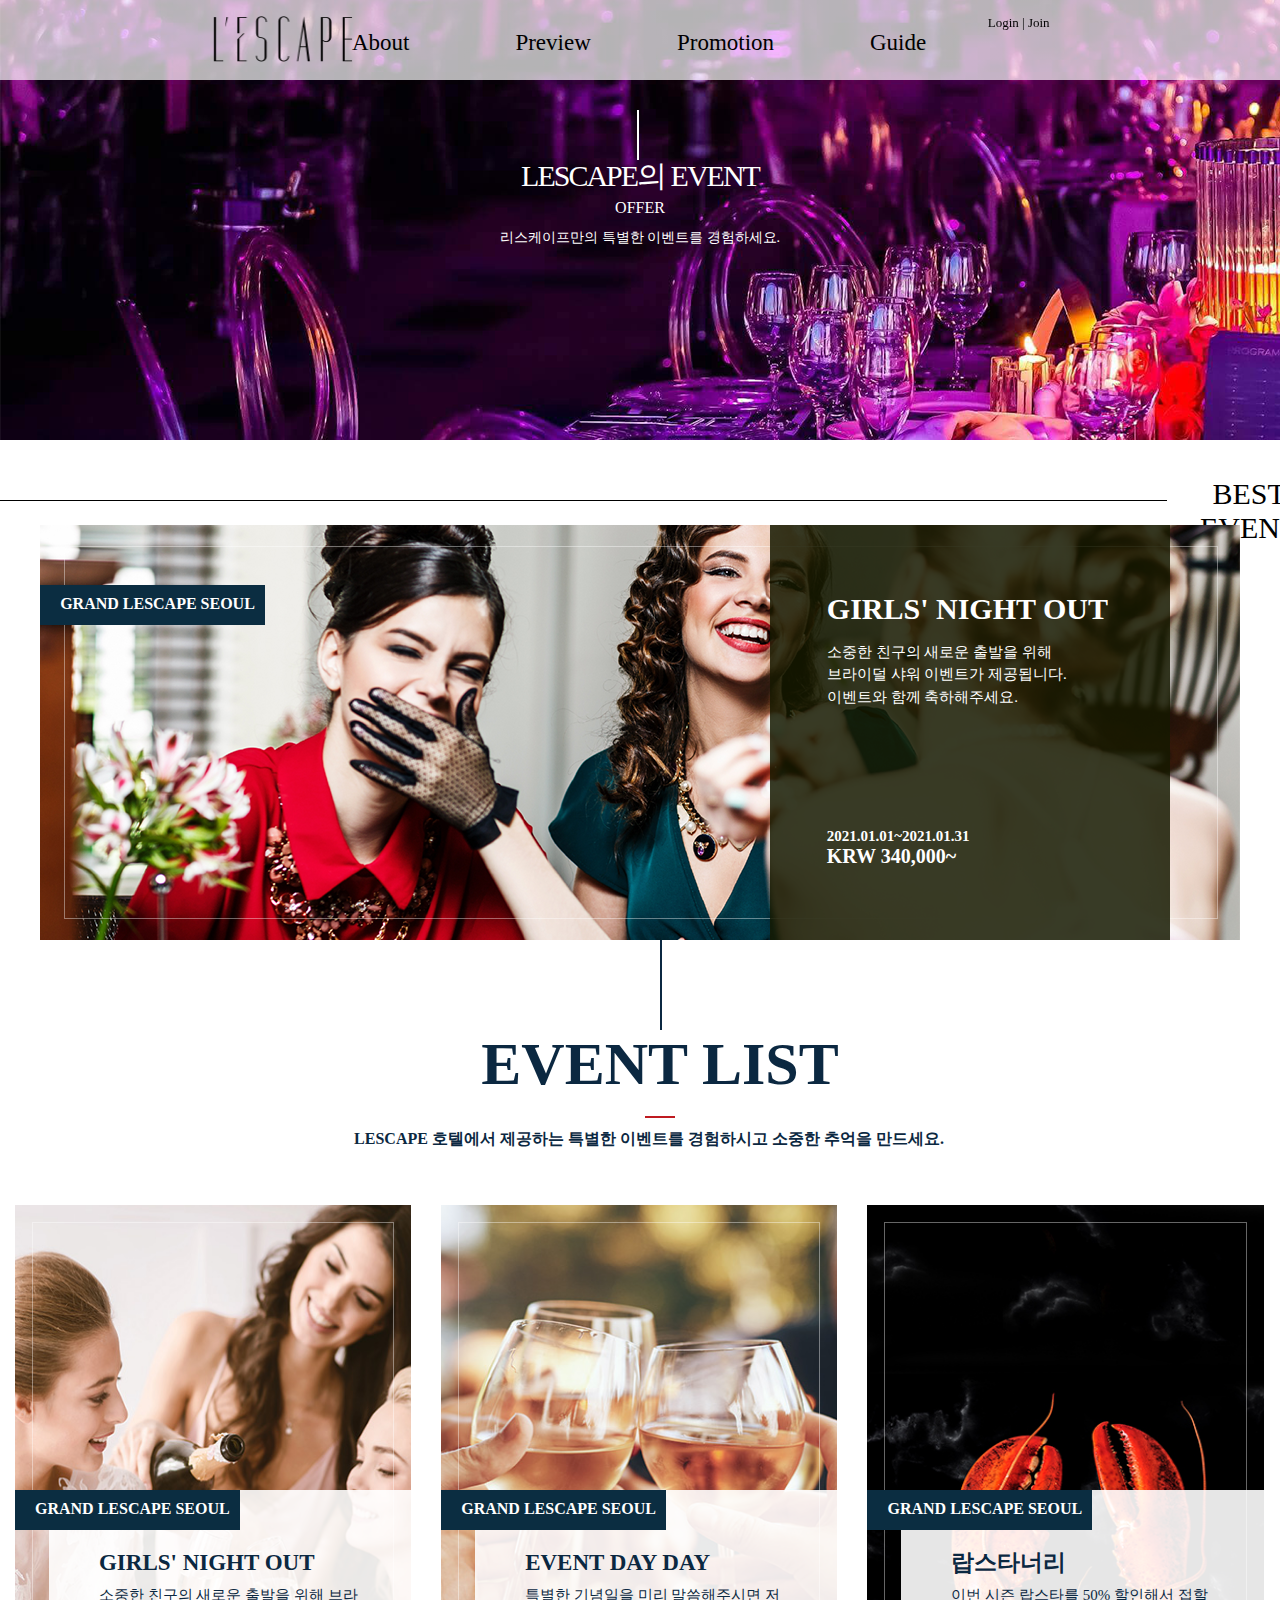
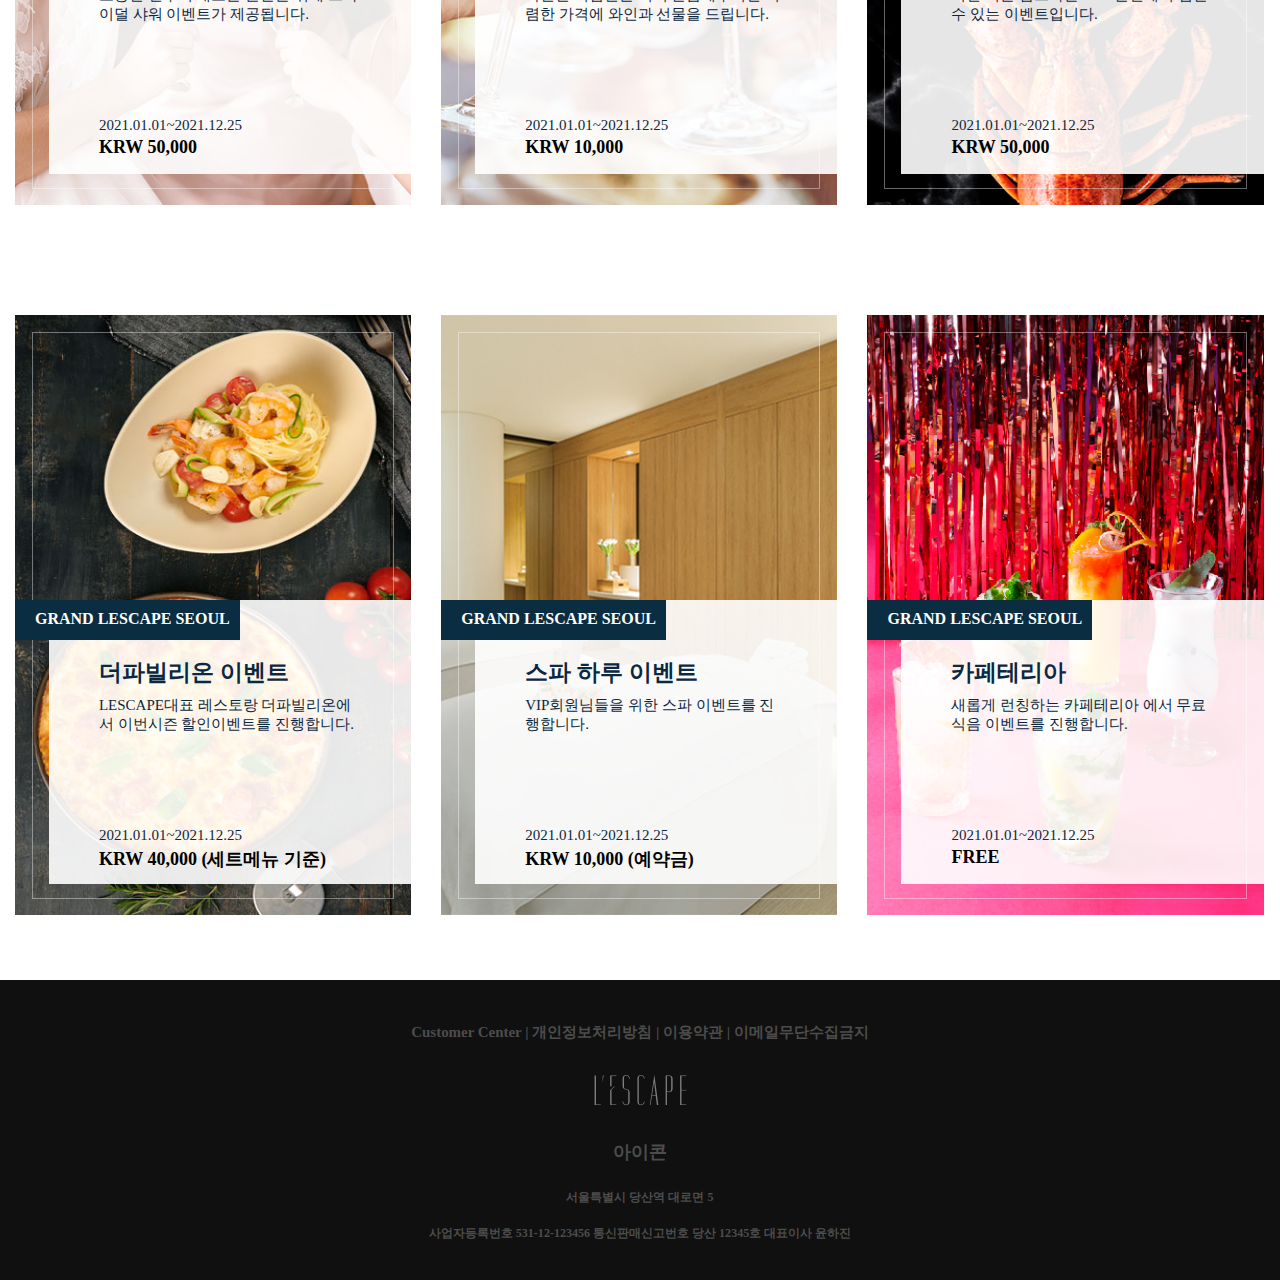
<file: sub_5.html>
<!DOCTYPE html>
<html lang="en">
<head>
    <meta charset="UTF-8">
    <title>rooms</title>
    <meta name="viewport" content="width=device-width, initial-scale=1.0">
    <link rel="stylesheet" href="css/reset.css">
    <link rel="stylesheet" href="css/swiper.min.css">
    <link rel="stylesheet" href="css/sub_5.css">
    <script src="js/jquery-3.5.1.min.js"></script>
    <script src="js/jquery-migrate-1.4.1.min.js"></script>
    <script src="js/jquery.easing.1.3.js"></script>
     <script src="js/index.js"></script>
    <script src="js/swiper.min.js"></script>
     <link rel="stylesheet" href="css/aos.css">
    <script src="js/aos.js"></script>
    <script>
        $(function(){
            var $firstMenu = $('nav > ul >li'),
              $header = $('header'),
              $headerHeight = $header.outerHeight();
        
           $firstMenu.mouseenter(function(){
               var currentMenu = $(this);
               var subHeight = currentMenu.find('ul').outerHeight();
               $header.stop().animate({height: $headerHeight + subHeight + 'px'},300);
               setTimeout(function(){currentMenu.find('ul').stop().show();}, 150);
           }).mouseleave(function(){
               $header.stop().animate({height: $headerHeight + 'px'},300); 
               $firstMenu.find('ul').hide();
           });
           
           //상단고정
           $(window).scroll(function(){
               if($(this).scrollTop() > 0){
                        $header.addClass('sticky');
                  }else{
                        $header.removeClass('sticky');
                  }
           });
        });

    </script>
</head>
<body>

   <div class="box box1">
      <div class="logo">
    <a href="index.html"><img src="img/img_homebox_logo05.png" alt=""></a>
</div>
<div class="div">        
     <a href="#">Login |</a> <a href="join.html">Join</a>
</div>
<header style="height: 80px;">  
   <nav>
       <ul class="clearfix">
           <li>About
               <ul>
                   <li><a href="sub_0.html">Company</a></li>
               </ul>
           </li>
           <li>Preview
               <ul>
                   <li><a href="sub_1.html"class="a">Rooms</a></li>
                   <li><a href="sub_2.html"class="a">Comvenience</a></li>
                   <li><a href="sub_3.html"class="a">Reservation</a></li>
               </ul>
           </li>
           <li>Promotion
               <ul>
                   <li><a href="sub_4.html" class="a">Packag</a></li>
                   <li><a href="sub_5.html"class="a">Event</a></li>
                   <li><a href="sub_6.html"class="a">Wedding</a></li>
               </ul>
           </li>
           <li>Guide
               <ul>
                   <li><a href="map.html">Map</a></li>
                   <li><a href="note.html">REVIEW</a></li>
               </ul>
           </li>
       </ul>
   </nav>
</header>
      
       <div class="main_img">
<!--           <img src="img/event1%20(1).jpg" alt="">-->
       </div>
       <div class="v1"></div>
       <div class="txt">
           <h1>LESCAPE의 EVENT</h1>
           <h3>OFFER</h3>
           <h6>리스케이프만의 특별한 이벤트를 경험하세요.</h6>
       </div>
       <div class="icon">
       </div>
       
       
       <div class="color">
       <div class="v1"></div>
       <div class="txxt">
           <h6> <strong>BEST</strong> EVENT </h6>
       </div>
       <div class="b_box">
          <div class="bb_box">
           <div class="l_box">
                <img src="img/event1_2.png" alt="">
                <div class="s_box">
                    
                </div>
           </div>
           
           <div class="r_box">
               <div class="r_b_box"></div>
               <div class="s_b_box">
                   <h3>GIRLS' NIGHT OUT</h3>
                   <h4>소중한 친구의 새로운 출발을 위해 <br> 브라이덜 샤워 이벤트가 제공됩니다. <br>이벤트와 함께 축하해주세요.</h4>
                   <h5>2021.01.01~2021.01.31</h5>
                   <h6>KRW 340,000~ </h6>
               </div>
           </div>
           <div class="s_box3">
                    <h6>GRAND LESCAPE SEOUL</h6>
            </div>
           </div>
       </div>
       
             
     </div>
   </div>
 
 <div class="box box3">
       <div class="v1"></div>
       <h1>EVENT LIST</h1>
        <div class="v2"></div>
        <h6 class="h6">LESCAPE 호텔에서 제공하는 특별한 이벤트를 경험하시고 소중한 추억을 만드세요.</h6>
    
        <div class="content">
           <div class="bb_box">
            <div class="b_box1">
               <img src="img/event1%20(9).jpg" alt="">
                <div class="s_box1">
                    
                </div>
                <div class="s_box2">
                    <h4>GIRLS' NIGHT OUT</h4>
                    <h6>소중한 친구의 새로운 출발을 위해 브라이덜 샤워 이벤트가 제공됩니다.</h6>
                    <h5>
                        2021.01.01~2021.12.25
                    </h5>
                    <h3>
                        KRW 50,000
                    </h3>
                </div>
                <div class="s_box3">
                    <h6>GRAND LESCAPE SEOUL</h6>
                </div>
            </div>
            <div class="b_box1">
               <img src="img/event1%20(14).jpg" alt="">
                <div class="s_box1">
                    
                </div>
                <div class="s_box2">
                    <h4>EVENT DAY DAY</h4>
                    <h6>특별한 기념일을 미리 말씀해주시면 저렴한 가격에 와인과 선물을 드립니다.</h6>
                    <h5>
                        
                        2021.01.01~2021.12.25
                    </h5>
                    <h3>
                        KRW 10,000
                    </h3>
                </div>
                <div class="s_box3">
                    <h6>GRAND LESCAPE SEOUL</h6>
                </div>
            </div>
            <div class="b_box1">
               <img src="img/event1%20(10).jpg" alt="">
                <div class="s_box1">
                    
                </div>
                <div class="s_box2">
                    <h4>랍스타너리</h4>
                    <h6>이번 시즌 랍스타를 50% 할인해서 접할 수 있는 이벤트입니다.</h6>
                    <h5>
                        2021.01.01~2021.12.25
                    </h5>
                    <h3>
                        KRW 50,000
                    </h3>
                </div>
                <div class="s_box3">
                    <h6>GRAND LESCAPE SEOUL</h6>
                </div>
            </div>
           </div>
        </div>
   </div>
   

   <div class="box box4">
       <div class="content">
           <div class="bb_box">
            <div class="b_box1">
               <img src="img/event1%20(11).jpg" alt="">
                <div class="s_box1">
                    
                </div>
                <div class="s_box2">
                    <h4>더파빌리온 이벤트</h4>
                    <h6>LESCAPE대표 레스토랑 더파빌리온에서 이번시즌 할인이벤트를 진행합니다.
                    </h6>
                    <h5>
                        2021.01.01~2021.12.25
                    </h5>
                    <h3>
                        KRW 40,000 (세트메뉴 기준)
                    </h3>
                </div>
                <div class="s_box3">
                    <h6>GRAND LESCAPE SEOUL</h6>
                </div>
            </div>
            <div class="b_box1">
               <img src="img/event1%20(8).jpg" alt="">
                <div class="s_box1">
                    
                </div>
                <div class="s_box2">
                    <h4>스파 하루 이벤트</h4>
                    <h6>VIP회원님들을 위한 스파 이벤트를 진행합니다.</h6>
                    <h5>
                        
                        2021.01.01~2021.12.25
                    </h5>
                    <h3>
                        KRW 10,000 (예약금)
                    </h3>
                </div>
                <div class="s_box3">
                    <h6>GRAND LESCAPE SEOUL</h6>
                </div>
            </div>
            <div class="b_box1">
               <img src="img/event1%20(13).jpg" alt="">
                <div class="s_box1">
                    
                </div>
                <div class="s_box2">
                    <h4>카페테리아</h4>
                    <h6>새롭게 런칭하는 카페테리아 에서 무료식음 이벤트를 진행합니다.</h6>
                    <h5>
                        2021.01.01~2021.12.25
                    </h5>
                    <h3>
                        FREE
                    </h3>
                </div>
                <div class="s_box3">
                    <h6>GRAND LESCAPE SEOUL</h6>
                </div>
            </div>
           </div>
        </div>

      

      

   </div>
   <div class="box5">
       <!--  풋터-->
       <div class="box5_1">
        <div class="footer">
             <div class="text_1">
                 <h5>Customer Center | 개인정보처리방침 | 이용약관  | 이메일무단수집금지</h5>
                 <h3><img src="img/img_brand_logo04.png" alt=""></h3>
                 <h4> 아이콘 </h4>
                 <h6>서울특별시 당산역 대로면 5 <br>
                      사업자등록번호 531-12-123456 통신판매신고번호 당산 12345호 대표이사 윤하진
                 </h6>
             </div>
        </div>
     </div>
   </div>
   
   
   
   
   
<!--메뉴-->
    
    
<!--마우스휠-->
    <script>
    $(document).ready(function(){
       $(".box").on("mousewheel", function(e){ //자바스크립트
//           $(".box").mousewheel(function(){
//               
//           });
            var delta = 0;
            delta = e.originalEvent.wheelDelta/120; //휠을 내리면 -120, 휠을 올리면 120 (1 또는 -1)
            var moveTop = 0;
            if(delta < 0){  //마우스휠를 내린경우
                try {
                    moveTop = $(this).next().offset().top;
                }catch(e) {return false;}
            } else { //마우스휠을 올린경우
                try {
                    moveTop = $(this).prev().offset().top;
                }catch(e) {return false;}
            }
            
            $("html, body").stop().animate({scrollTop:moveTop+"px"}, 1000);
        });
    });
</script>  
    
</body>
</html>
</file>
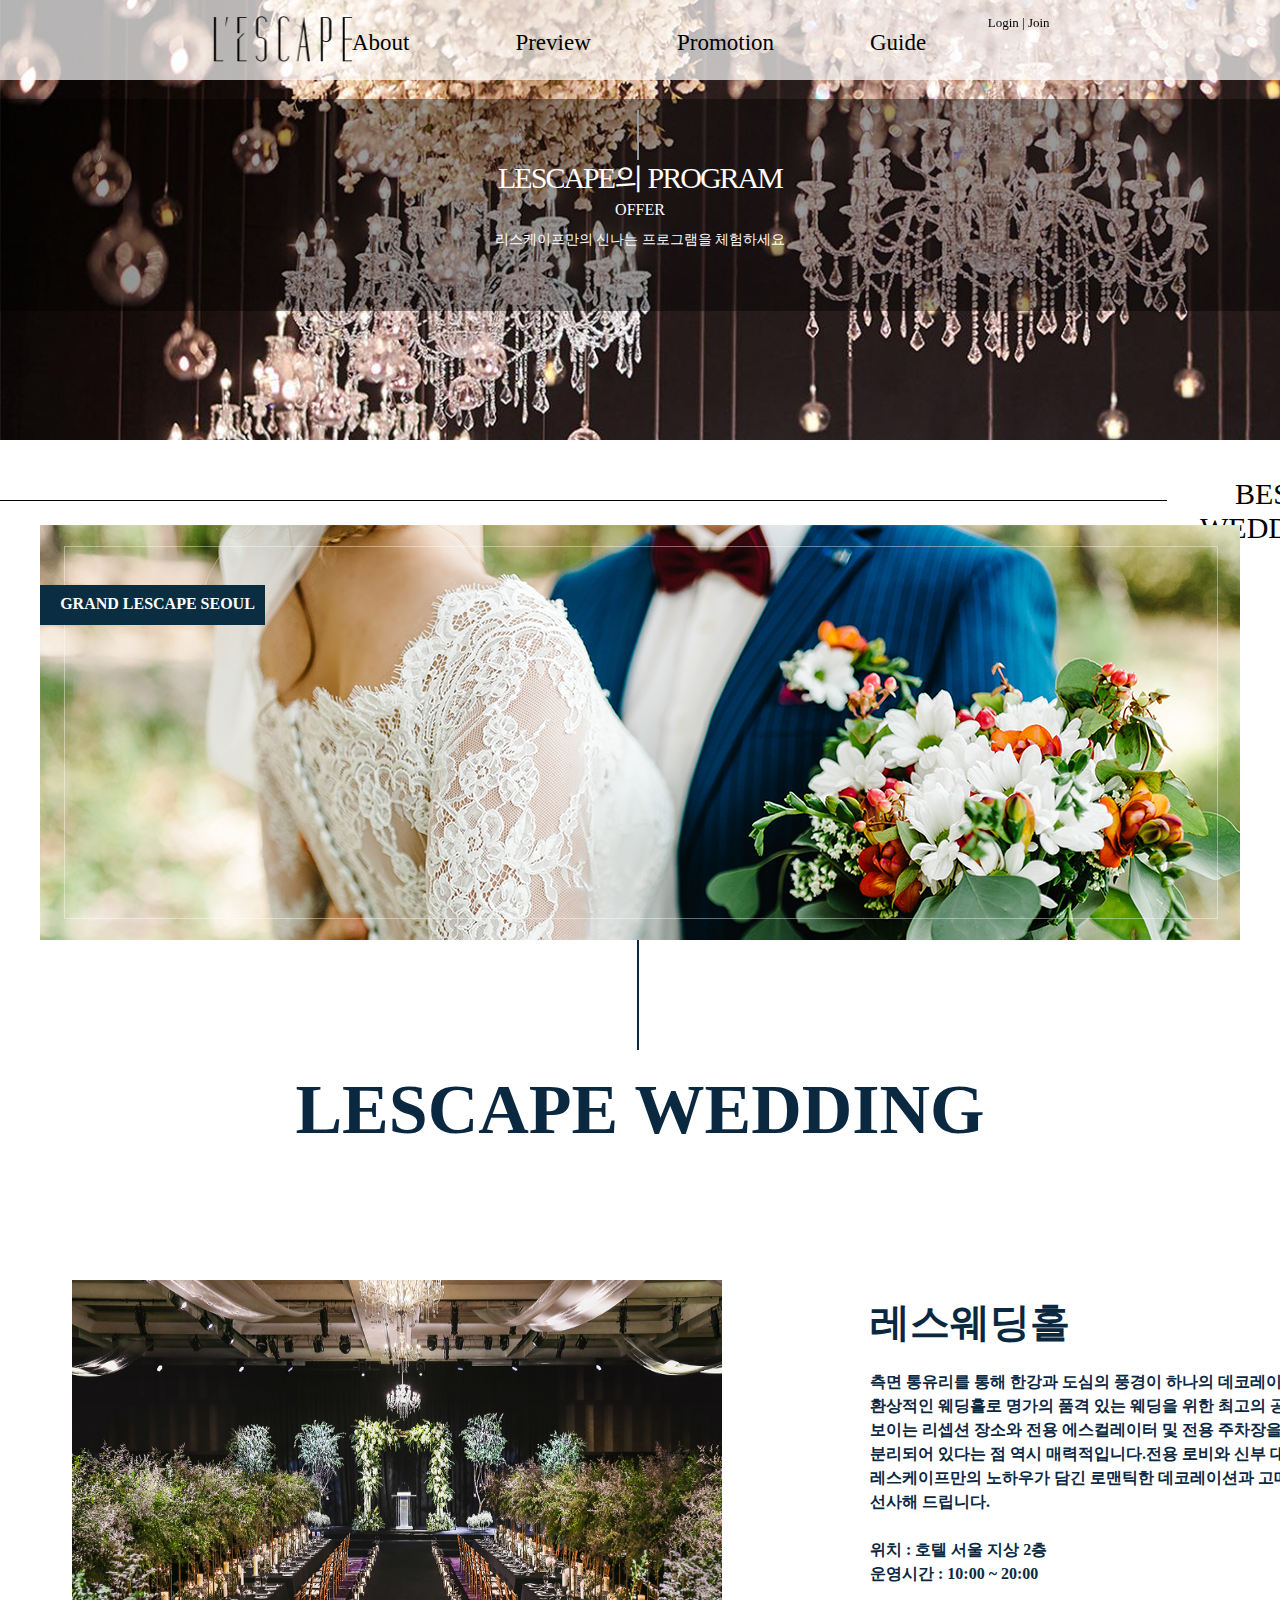
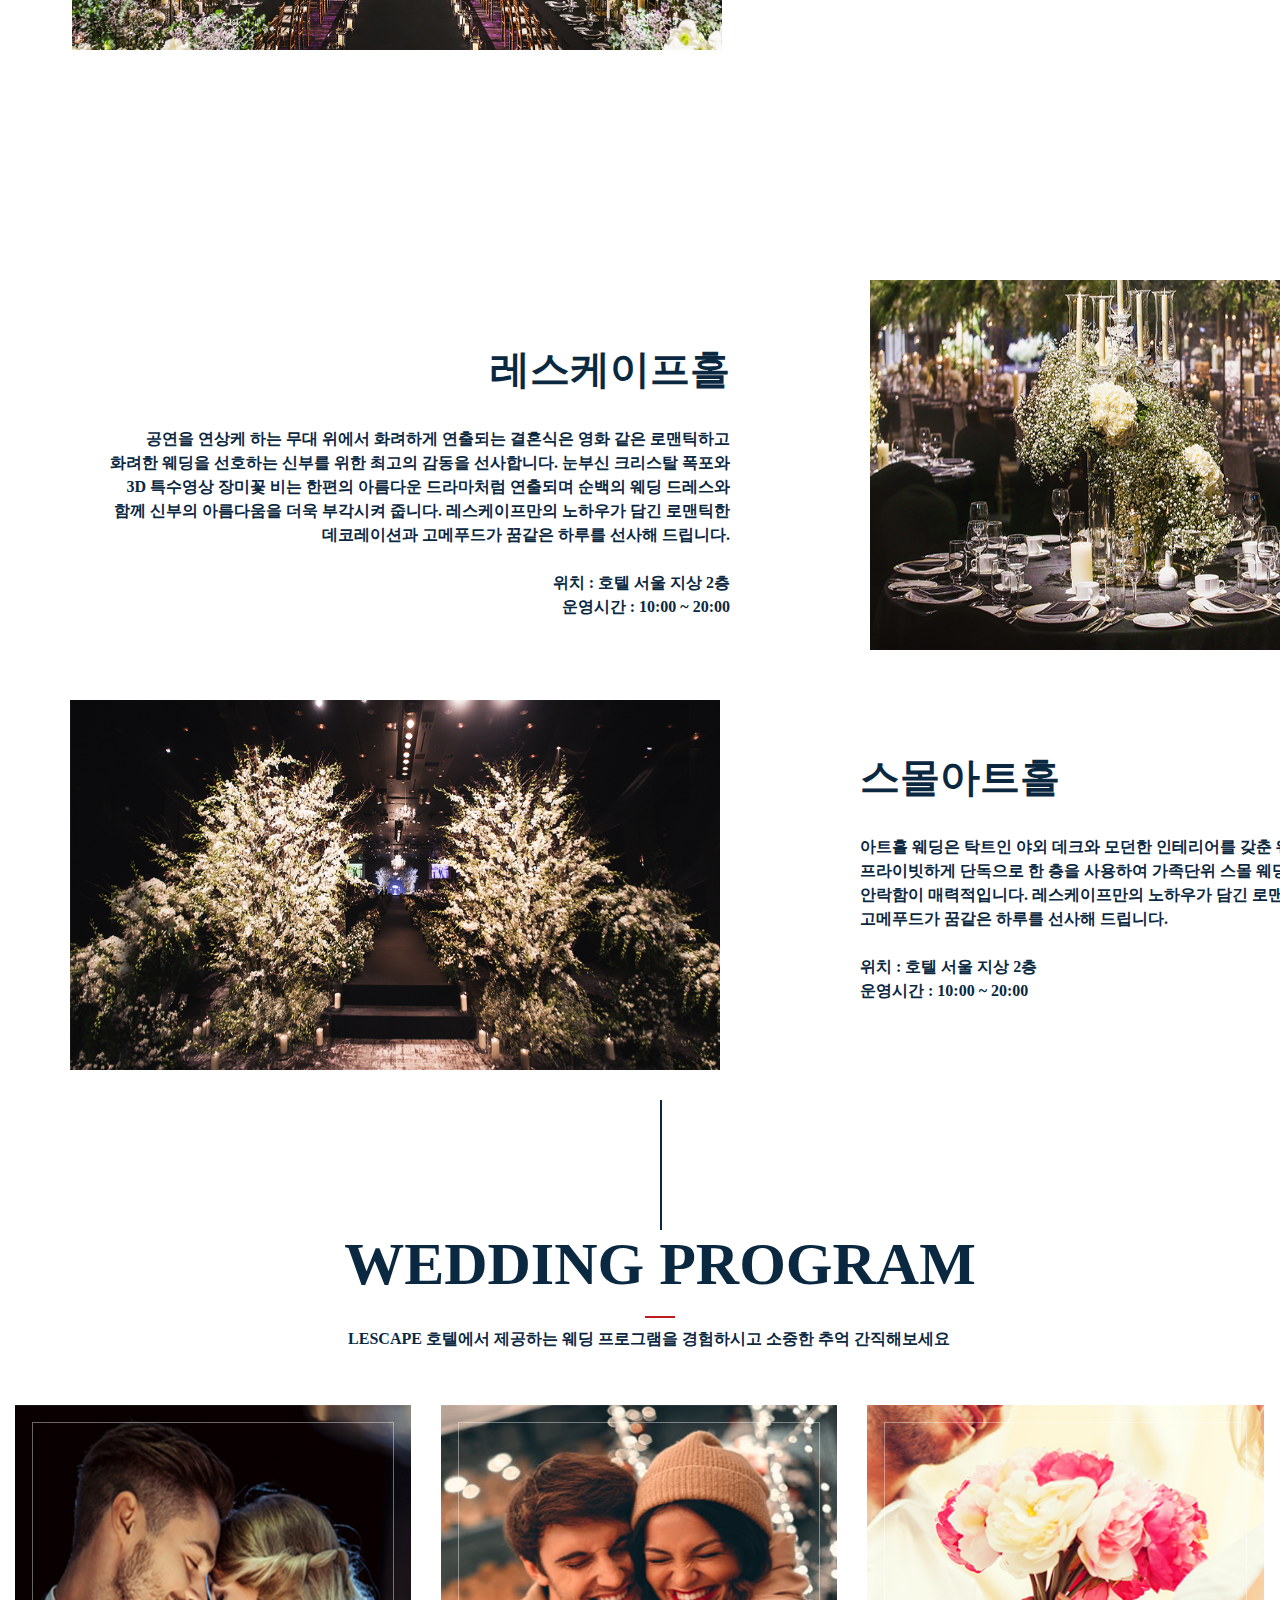
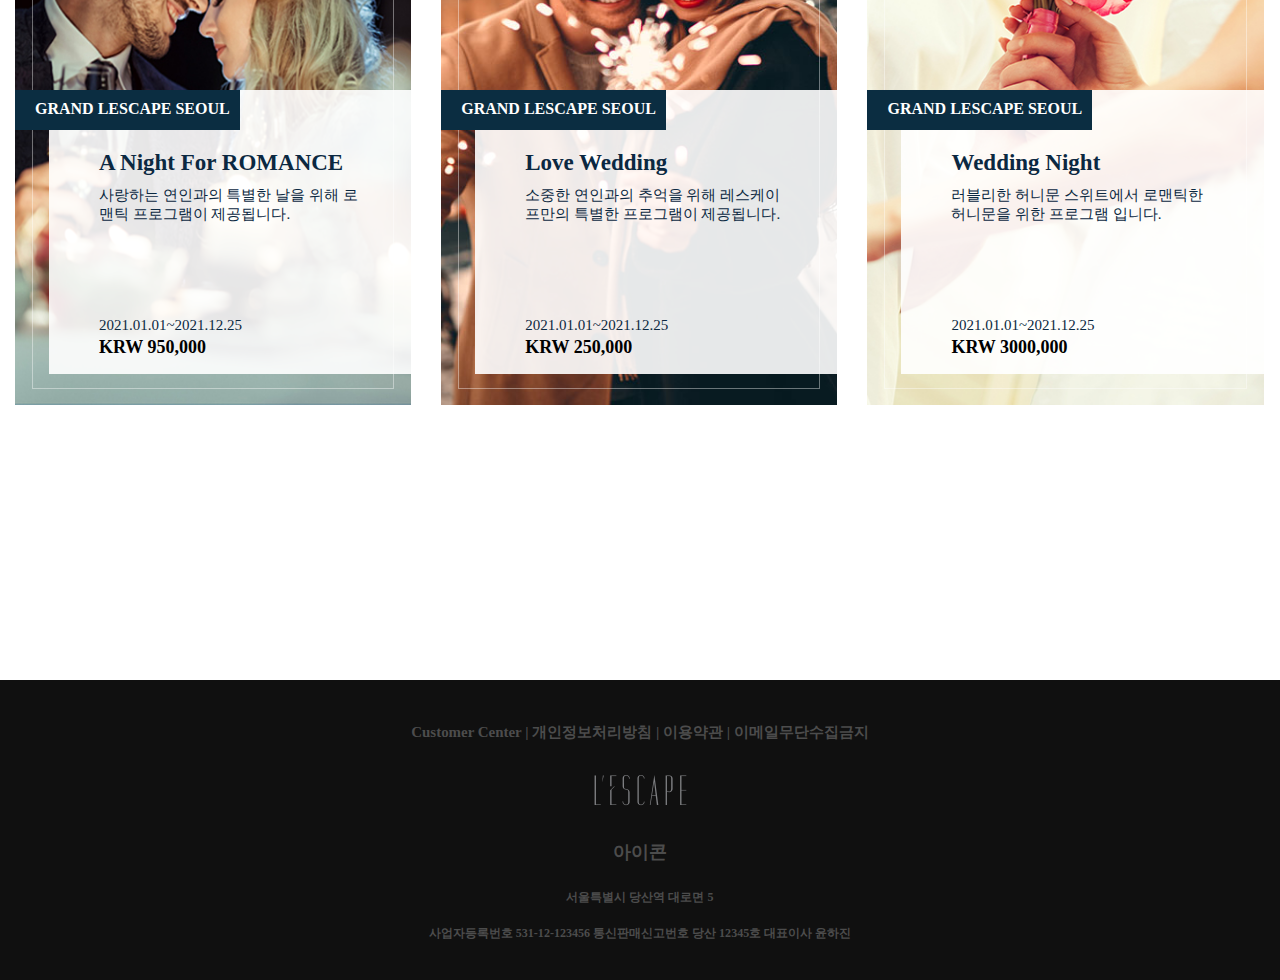
<file: sub_6.html>
<!DOCTYPE html>
<html lang="en">
<head>
    <meta charset="UTF-8">
    <title>rooms</title>
    <meta name="viewport" content="width=device-width, initial-scale=1.0">
    <link rel="stylesheet" href="css/reset.css">
    <link rel="stylesheet" href="css/swiper.min.css">
    <link rel="stylesheet" href="css/sub_6.css">
    <script src="js/jquery-3.5.1.min.js"></script>
    <script src="js/jquery-migrate-1.4.1.min.js"></script>
    <script src="js/jquery.easing.1.3.js"></script>
     <script src="js/index.js"></script>
    <script src="js/swiper.min.js"></script>
     <link rel="stylesheet" href="css/aos.css">
    <script src="js/aos.js"></script>
    <script>
        $(function(){
            var $firstMenu = $('nav > ul >li'),
              $header = $('header'),
              $headerHeight = $header.outerHeight();
        
           $firstMenu.mouseenter(function(){
               var currentMenu = $(this);
               var subHeight = currentMenu.find('ul').outerHeight();
               $header.stop().animate({height: $headerHeight + subHeight + 'px'},300);
               setTimeout(function(){currentMenu.find('ul').stop().show();}, 150);
           }).mouseleave(function(){
               $header.stop().animate({height: $headerHeight + 'px'},300); 
               $firstMenu.find('ul').hide();
           });
           
           //상단고정
           $(window).scroll(function(){
               if($(this).scrollTop() > 0){
                        $header.addClass('sticky');
                  }else{
                        $header.removeClass('sticky');
                  }
           });
        });

    </script>
</head>
<body>

   <div class="box box1">
      <div class="logo">
    <a href="index.html"><img src="img/img_homebox_logo05.png" alt=""></a>
</div>
<div class="div">        
     <a href="#">Login |</a> <a href="join.html">Join</a>
</div>
<header style="height: 80px;">  
  <nav>
       <ul class="clearfix">
           <li>About
               <ul>
                   <li><a href="sub_0.html">Company</a></li>
               </ul>
           </li>
           <li>Preview
               <ul>
                   <li><a href="sub_1.html"class="a">Rooms</a></li>
                   <li><a href="sub_2.html"class="a">Comvenience</a></li>
                   <li><a href="sub_3.html"class="a">Reservation</a></li>
               </ul>
           </li>
           <li>Promotion
               <ul>
                   <li><a href="sub_4.html" class="a">Packag</a></li>
                   <li><a href="sub_5.html"class="a">Event</a></li>
                   <li><a href="sub_6.html"class="a">Wedding</a></li>
               </ul>
           </li>
           <li>Guide
               <ul>
                   <li><a href="map.html">Map</a></li>
                   <li><a href="note.html">REVIEW</a></li>
               </ul>
           </li>
       </ul>
   </nav>
</header>
      
       <div class="main_img">
<!--           <img src="img/program1%20(3).jpg" alt="">-->
       </div>
       <div class="v1"></div>
       <div class="txt">
           <h1>LESCAPE의 PROGRAM</h1>
           <h3>OFFER</h3>
           <h6>리스케이프만의 신나는 프로그램을 체험하세요</h6>
       </div>
       <div class="icon">
       </div>
       
       
       <div class="color">
       <div class="v1"></div>
       <div class="txxt">
           <h6> <strong>BEST</strong> WEDDING </h6>
       </div>
       <div class="b_box">
          <div class="bb_box">
           <div class="l_box">
                <img src="img/wedding2_2.png" alt="">
                <div class="s_box">
                    
                </div>
           </div>
           
<!--
           <div class="r_box">
               <div class="r_b_box"></div>
               <div class="s_b_box">
                   <h3>GIRLS' NIGHT OUT</h3>
                   <h4>소중한 친구의 새로운 출발을 위해 <br> 브라이덜 샤워 이벤트가 제공됩니다. <br>이벤트와 함께 축하해주세요.</h4>
                   <h5>2021.01.01~2021.01.31</h5>
                   <h6>KRW 340,000~ </h6>
               </div>
           </div>
-->
           <div class="s_box3">
                    <h6>GRAND LESCAPE SEOUL</h6>
            </div>
           </div>
       </div>
       
             
     </div>
   </div>
 
 <div class="box box6">

       

       <h1>LESCAPE WEDDING</h1>

        <div class="v1"></div>

        <div class="content">
          <div class="img3">
            <div class="img3_1">

                <img src="img/wedding3.jpg" alt="">

            </div>
            </div>

            <div class="txt3">

                <h3>레스웨딩홀</h3>

                <h6>

                   측면 통유리를 통해 한강과 도심의 풍경이 하나의 데코레이션으로 연출되는 <br> 환상적인 웨딩홀로 명가의 품격 있는 웨딩을 위한 최고의 공간입니다. 한강이 바라다 <br> 보이는 리셉션 장소와 전용 에스컬레이터 및 전용 주차장을 갖춰 호텔 방문객들의 동선과 <br> 분리되어 있다는 점 역시 매력적입니다.전용 로비와 신부 대기실을 갖추고 있으며, <br>레스케이프만의 노하우가 담긴 로맨틱한 데코레이션과 고메푸드가 꿈같은 하루를 <br>선사해 드립니다.


                    <br><br>

                    위치 :
                    호텔 서울 지상 2층 <br>
                    운영시간 : 
                    10:00 ~ 20:00 <br>

                    </h6>

            </div>

        </div>

   </div>

   

   <div class="box box7">

       <div class="content_up">

            

            <div class="txt4">

                <h3>레스케이프홀</h3>

                <h6>

                    공연을 연상케 하는 무대 위에서 화려하게 연출되는 결혼식은 영화 같은 로맨틱하고 <br> 화려한 웨딩을 선호하는 신부를 위한 최고의 감동을 선사합니다. 눈부신 크리스탈 폭포와
                    <br> 3D 특수영상 장미꽃 비는 한편의 아름다운 드라마처럼 연출되며 순백의 웨딩 드레스와 <br>함께 신부의 아름다움을 더욱 부각시켜 줍니다. 레스케이프만의 노하우가 담긴 로맨틱한 <br>데코레이션과 고메푸드가 꿈같은 하루를 선사해 드립니다.
                    <br>
                    <br>

 

                    
                    위치 :
                    호텔 서울 지상 2층 <br>
                    운영시간 : 
                    10:00 ~ 20:00 <br>

                    </h6>

            </div>

            <div class="img4">
            <div class="img4_1">

                <img src="img/wedding4.jpg" alt="">

            </div>
            </div>

        </div>

        

        <div class="content_down">

            <div class="img4">
            <div class="img4_1">

                <img src="img/wedding%20(6).jpg" alt="">

            </div>
            </div>

            <div class="txt4">

                <h3>스몰아트홀</h3>

                <h6>

                    아트홀 웨딩은 탁트인 야외 데크와 모던한 인테리어를 갖춘 웨딩으로 <br>프라이빗하게 단독으로 한 층을 사용하여 가족단위 스몰 웨딩의 품격 있는 <br>안락함이 매력적입니다. 레스케이프만의 노하우가 담긴 로맨틱한 데코레이션과 <br>고메푸드가 꿈같은 하루를 선사해 드립니다.
                    
                    <br> <br>
                    위치 :
                    호텔 서울 지상 2층 <br>
                    운영시간 : 
                    10:00 ~ 20:00 <br>

                    </h6>

            </div>

        </div>

   </div>
 
 
 
 
 
 
 <div class="box box3">
       <div class="v1"></div>
       <h1>WEDDING PROGRAM</h1>
        <div class="v2"></div>
        <h6 class="h6">LESCAPE 호텔에서 제공하는 웨딩 프로그램을 경험하시고 소중한 추억 간직해보세요</h6>
    
        <div class="content">
           <div class="bb_box">
            <div class="b_box1">
               <img src="img/wedding%20(7).jpg" alt="">
                <div class="s_box1">
                    
                </div>
                <div class="s_box2">
                    <h4>A Night For ROMANCE</h4>
                    <h6>사랑하는 연인과의 특별한 날을 위해 로맨틱 프로그램이 제공됩니다.</h6>
                    <h5>
                        2021.01.01~2021.12.25
                    </h5>
                    <h3>
                        KRW 950,000
                    </h3>
                </div>
                <div class="s_box3">
                    <h6>GRAND LESCAPE SEOUL</h6>
                </div>
            </div>
            <div class="b_box1">
               <img src="img/wedding%20(8).jpg" alt="">
                <div class="s_box1">
                    
                </div>
                <div class="s_box2">
                    <h4>Love Wedding</h4>
                    <h6>소중한 연인과의 추억을 위해 레스케이프만의 특별한 프로그램이 제공됩니다.</h6>
                    <h5>
                        
                        2021.01.01~2021.12.25
                    </h5>
                    <h3>
                        KRW 250,000
                    </h3>
                </div>
                <div class="s_box3">
                    <h6>GRAND LESCAPE SEOUL</h6>
                </div>
            </div>
            <div class="b_box1">
               <img src="img/wedding%20(9).jpg" alt="">
                <div class="s_box1">
                    
                </div>
                <div class="s_box2">
                    <h4>Wedding Night</h4>
                    <h6>러블리한 허니문 스위트에서 로맨틱한 허니문을 위한 프로그램 입니다.</h6>
                    <h5>
                        2021.01.01~2021.12.25
                    </h5>
                    <h3>
                        KRW 3000,000
                    </h3>
                </div>
                <div class="s_box3">
                    <h6>GRAND LESCAPE SEOUL</h6>
                </div>
            </div>
           </div>
        </div>
   </div>
   

<!--
   <div class="box box4">
       <div class="content">
           <div class="bb_box">
            <div class="b_box1">
               <img src="img/program1%20(8).jpg" alt="">
                <div class="s_box1">
                    
                </div>
                <div class="s_box2">
                    <h4>Fotever Barble</h4>
                    <h6>사랑스런 공주님들 위한 Barbie의 룸으로 초대합니다. 
                    </h6>
                    <h5>
                        2021.01.01~2021.12.25
                    </h5>
                    <h3>
                        KRW 50,000
                    </h3>
                </div>
                <div class="s_box3">
                    <h6>GRAND LESCAPE SEOUL</h6>
                </div>
            </div>
            <div class="b_box1">
               <img src="img/program1%20(9).jpg" alt="">
                <div class="s_box1">
                    
                </div>
                <div class="s_box2">
                    <h4>겨울 하루</h4>
                    <h6>겨울의 운치가 느껴지는 호텔 조식과 딸기빙수로 여행을 즐겨보세요.</h6>
                    <h5>
                        
                        2021.01.01~2021.12.25
                    </h5>
                    <h3>
                        KRW 50,000
                    </h3>
                </div>
                <div class="s_box3">
                    <h6>GRAND LESCAPE SEOUL</h6>
                </div>
            </div>
            <div class="b_box1">
               <img src="img/program1%20(10).jpg" alt="">
                <div class="s_box1">
                    
                </div>
                <div class="s_box2">
                    <h4>휴식 힐링존</h4>
                    <h6>품격 있는 인테리어를 갖춘 디럭스 스위트에서 가족을 위한 휴식 프로그램.</h6>
                    <h5>
                        2021.01.01~2021.12.25
                    </h5>
                    <h3>
                        KRW 50,000
                    </h3>
                </div>
                <div class="s_box3">
                    <h6>GRAND LESCAPE SEOUL</h6>
                </div>
            </div>
           </div>
        </div>

      

      

   </div>
-->
   <div class="box5">
       <!--  풋터-->
       <div class="box5_1">
        <div class="footer">
             <div class="text_1">
                 <h5>Customer Center | 개인정보처리방침 | 이용약관  | 이메일무단수집금지</h5>
                 <h3><img src="img/img_brand_logo04.png" alt=""></h3>
                 <h4> 아이콘 </h4>
                 <h6>서울특별시 당산역 대로면 5 <br>
                      사업자등록번호 531-12-123456 통신판매신고번호 당산 12345호 대표이사 윤하진
                 </h6>
             </div>
        </div>
     </div>
   </div>
   
   
   
   
   
<!--메뉴-->
    
    
<!--마우스휠-->
    <script>
    $(document).ready(function(){
       $(".box").on("mousewheel", function(e){ //자바스크립트
//           $(".box").mousewheel(function(){
//               
//           });
            var delta = 0;
            delta = e.originalEvent.wheelDelta/120; //휠을 내리면 -120, 휠을 올리면 120 (1 또는 -1)
            var moveTop = 0;
            if(delta < 0){  //마우스휠를 내린경우
                try {
                    moveTop = $(this).next().offset().top;
                }catch(e) {return false;}
            } else { //마우스휠을 올린경우
                try {
                    moveTop = $(this).prev().offset().top;
                }catch(e) {return false;}
            }
            
            $("html, body").stop().animate({scrollTop:moveTop+"px"}, 1000);
        });
    });
</script>  
    
</body>
</html>
</file>
<file: css/sub_1.css>
<meta charset="UTF-8">






body{
    width: 100%;
    margin: 0 auto;
    height: 100%;
}

.logo a img{
    position: absolute;
    left: 15%;
    top: -9px;
    z-index: 999;
    width: 181px;
    height: 96px;
    position: fixed;
}
.div{
    position: absolute;
    right: 18%;
    top: 15px;
    float: left; 
    z-index: 999;
    position: fixed;
    font-size: 13px;
        
}
.div{
    float: left;
}
header{
    width: 100%;
    _background: linear-gradient(rgba(255,255,255,0.3)80px, rgba(255,255,255,0.4)80px, rgba(255,255,255,0.4));
    height: 80px;
    position: absolute;
    z-index: 10;
}

header:hover{
   background: linear-gradient(rgba(255,255,255,0.7)80px, rgba(255,255,255,0.4)80px, rgba(255,255,255,0.4));
   
}
header li:hover{
     color: dimgray;
}
header nav ul li a:hover{
    color: dimgray;
}
header nav ul li .a{
    padding-left: 10px;
}
nav{
    width: 100%;
    margin: 0 auto;
    padding-left: 23%;
    
}
nav > ul {width: 70%;} 
nav > ul > li {width:25%; text-align: center;}
nav > ul > li{
    float: left;
    _line-height: 90px;
    font-size: 23px;
    position: relative;
    top: 30px;
}

nav > ul > li > ul{
    line-height: 45px;
    width: 100%;
    display: none;
   position: relative;
    top: 13px;
}

nav > ul > li > ul >li {
    position: relative;
    width:100%;
}
nav ul li ul li a{
    font-size: 18px;
}


header.sticky{
    position: fixed;
    height: 70px;
    background: linear-gradient(rgba(255,255,255,0.9)80px, rgba(255,255,255,0.3)70px, rgba(255,255,255,0.3));
    _padding-left: ;
    
}
header.sticky nav ul li a:hover{
    color: dimgray;
    
}
header.sticky nav ul li .a{
    padding-left: 11px;
    
}



html, body {height: 100%;}

 .box {width:100%; height: 100%; position:relative; font-size:3rem;}
.box:nth-child(1){_background-color:#f00;}

.box1{
    width: 100%;
    text-align: center;
    position: relative;
}
.box1 .main_img img{
    padding-top: 70px;
    width: 100%;
    height: 100%;
    _height: 959px;
    padding-top: 80px;
}
.box1 .txt{
    width: 100%;
    position: absolute;
    top: 35%;
    left: 0;
}
.box1 .txt h1{
    color: #0b2841;
    letter-spacing: -2px;
    line-height: 0.9;
    padding-bottom: 30px;
}
.box1 .txt h3{
    font-size: 20px;
    line-height: 1.7;
    _color: #0b2841;
    color: #fff;
}

.box:nth-child(2){_background-color:#0f0;}
.box2{
    width: 100%;
}
.box2 .left{
    width: 30%;
    float: left;
    _padding-left: 120px;
    padding-left: 10%;
    _padding-right: 80px;
    padding-right: %;
    padding-top: 14%;
}
.box2 .left .line_1{
    width: 100%;
    height: 2px;
    background-color: #000;
    
}
.box2 .left .line_2{
    width: 100%;
    height: 2px;
    background-color: #000;
}
.box2 .left .txt_1{
    text-align: center;
}
.box2 .left .txt_1 h1{
    font-size: 50px;
    padding-top: 70px;
    padding-bottom: 30px;
    text-align: left;
    padding-left: 10px;
    color: #0b2841;
}
.box2 .left .txt_1 h3{
    font-size:20px;
    padding-bottom: 30px;
    text-align: left;
    padding-left: 10px;
    color: #0b2841;
}
.box2 .left .txt_1 h5{
    font-size:15px;
    padding-bottom: 70px;
    text-align: left;
    padding-left: 10px;
    color: #0b2841;
}

.box2 .right{
    width: 70%;
    float: left;
    padding-left: 9%;
    padding-top: 9%;
}
.box2 .right .b_box{
    width: 980px;
    height: 650px;
    _background: pink;
    
}

.box2 .right .b_box .s_box1{
    width: 33.33%;
    height: 49%;
    _background-color: lemonchiffon;
    float: left;
    _padding-right: 1%;
 
}
.box2 .right .b_box .s_box1 .s_box1_1{
    width: 97.7%;
    height: 48.9%;
    background-color: aqua;
    margin-bottom: 2%;
    position: relative;
    overflow: hidden;
    
}
.box2 .right .b_box .s_box1 .s_box1_1 img{
    width: 100%;
    height: 100%;
    transition: all 0.6s;
    display: block;
}
.box2 .right .b_box .s_box1 .s_box1_1 h6{
    transition: all 0.6s;
}
.box2 .right .b_box .s_box1 .s_box1_1:hover img{
/*
    width: 330px;
    height: auto;
*/
   transform: scale(1.1);
   filter:brightness(50%); 
}
.box2 .right .b_box .s_box1 .s_box1_1 .txt_22{
    opacity: 0;
    position: absolute;
    top: 33%;
    left: 38%;
    font-size: 22px;
    text-align: center;
    font-weight: 600;
}
.box2 .right .b_box .s_box1 .s_box1_1:hover .txt_11{
    opacity: 0;
}
.box2 .right .b_box .s_box1 .s_box1_1:hover .txt_22{
    opacity: 1;
    
}
.box2 .right .b_box .s_box1 .s_box1_1 h6{
    position: absolute;
    top: 33%;
    left: 22%;
    font-size: 22px;
    color: #fff;
}
.box2 .right .b_box .s_box1 .s_box1_2{
    width: 100%;
    height: 49.6%;
    _background-color: aqua;
    position: relative;
}
.box2 .right .b_box .s_box1 .s_box1_2 img{
    
}
.box2 .right .b_box .s_box1 .s_box1_2 h6{
    position: absolute;
    top: 33%;
    left: 28%;
    font-size: 22px;
    color: #fff;
}
.box2 .right .b_box .s_box2{
    width: 33.33%;
    height: 50%;
    _background-color: gainsboro;
    float: left;
   position: relative;
}
.box2 .right .b_box .s_box2 img{
    
}
.box2 .right .b_box .s_box2 h6{
    position: absolute;
    top: 45%;
    left: 10%;
    font-size: 22px;
    color: #fff;
}

.box2 .right .b_box .s_box3{
    width: 33.33%;
    height: 50%;
    _background-color: skyblue;
    float: left;
    position: relative;
}
.box2 .right .b_box .s_box3 img{
    
}
.box2 .right .b_box .s_box3 h6{
    position: absolute;
    top: 45%;
    left: 24%;
    font-size: 22px;
    color: #fff;
}

.box2 .right .b_box .s_box4{
    width: 66.66%;
    height: 50%;
    _background-color: coral;
    float: left;
    position: relative;
}
.box2 .right .b_box .s_box4 img{
    width: 644px;
    height: 319px;
}
.box2 .right .b_box .s_box4 h6{
    position: absolute;
    top: 45%;
    left: 33%;
    font-size: 22px;
    color: #fff;
}
.box2 .right .b_box .s_box5{
    width: 33.33%;
    height: 50%;
    _background-color: mediumaquamarine;
    float: left;
    position: relative;
}
.box2 .right .b_box .s_box5 img{
    
}
.box2 .right .b_box .s_box5 h6{
    position: absolute;
    top: 45%;
    left: 14%;
    font-size: 22px;
    color: #fff;
}








.box:nth-child(3){_background-color:#ff0;}
.box3{
    width: 100%;
}
.box3 .v1{
     border-left: 2px solid #0b2841;
     height: 130px;
    position: absolute;
    left: 50%;
    margin-left: -3px;
   top: 0;

}
.box3 h1{
    text-align: center;
    font-size: 60px;
    color: #0b2841;
    padding-top: 170px;
    padding-bottom: 30px;
}
.box3 .content{
    width: 1280px;
    margin: 0 auto;
    _background-color: gray;
    height: 630px;
}
.box3 .content .bb_box{
    width: 100%;
    height: 100%;
}
.box3 .content .bb_box .b_box1{
    width: 33.3%;
    height: 630px;
    _background-color: antiquewhite;
    float: left;
    position: relative;
    padding: 15px;
}
.box3 .content .bb_box .b_box1 img{
    _overflow: hidden;
    width: 100%;
    height: 600px;
}
.box3 .content .bb_box .b_box1 .s_box1{
    width: 85%;
    height: 90%;
    overflow: hidden;
    position: absolute;
    top: 5%;
    left: 7.5%;
    _padding: 40px;
    border: 1.5px solid rgba(255,255,255,0.40);
    transition: all, linear 0.3s;
    _background-color: aqua;
}
.box3 .content .bb_box .b_box1 .s_box1:hover{
     border: 1.5px solid rgba(0,0,0,1)
}
.box3 .content .bb_box .b_box1 .s_box2{
    width: 85%;
    height: 45%;
    position: absolute;
    background-color: rgba(255,255,255,0.9);
    top: 300px;
    right: 15px;
    padding: 50px;
}
.box3 .content .bb_box .b_box1 .s_box2 h4{
    font-size: 23px;
    font-weight: 600;
    line-height: 2;
    color: #0b2841;
}
.box3 .content .bb_box .b_box1 .s_box2 h6{
    font-size: 15px;
    font-weight: 500;
    padding-bottom: 90px;
    color: #0b2841;
}

.box3 .content .bb_box .b_box1 .s_box2 h5{
    font-size: 15px;
    font-weight: 500;
    line-height: 1.5;
    color: #0b2841;
}

.box3 .content .bb_box .b_box1 .s_box2 h3{
    font-size: 18px;
    font-weight: 600;
}
.box3 .content .bb_box .b_box1 .s_box3{
    width: 225px;
    height: 40px;
    position: absolute;
    top: 300px;
    background: #0b2d41;
    padding: 10px;
    padding-left: 20px;
    
}
.box3 .content .bb_box .b_box1 .s_box3 h6{
    font-size: 16px;
    color: #fff;
    _font-weight: 300;
    color: #fff;

}






.box3 .content .bb_box .b_box2{
      width: 33.34%;
    height: 630px;
    background-color: pink;
    float: left;
}
.box3 .content .bb_box .b_box2 img{
    _overflow: hidden;
    width: 100%;
    height: 630px;
}
.box3 .content .bb_box .b_box3{
      width: 33.33%;
    height: 630px;
    background-color: yellow;
    float: left;
}
.box3 .content .bb_box .b_box3 img{
    _overflow: hidden;
    width: 100%;
    height: 630px;
}





.box:nth-child(5){_background-color:#00f;}

/*풋터*/
.box5{
    width: 100%;
    margin: 0 auto;
}
.box5 .box5_1{
    width: 100%;
    padding-top: 80px;
} 
.footer{
/*
    position: absolute;
    bottom:0;
*/
    _margin-top: 500px;
    width: 100%;
    height: 300px;
    padding: 30px;
    text-align: center;
    background: #101010;
    color: #4c4c4c;
    font-size: 18px;
}
    
.footer .text_1{
    line-height: 3;
}
</file>
<file: css/sub_1_1.css>
<meta charset="UTF-8">






body{
    width: 100%;
    margin: 0 auto;
    height: 100%;
}

.logo a img{
    position: absolute;
    left: 15%;
    top: -9px;
    z-index: 999;
    width: 181px;
    height: 96px;
    position: fixed;
}
.div{
    position: absolute;
    right: 18%;
    top: 15px;
    float: left; 
    z-index: 999;
    position: fixed;
    font-size: 13px;
        
}
.div{
    float: left;
}
header{
    width: 100%;
    _background: linear-gradient(rgba(255,255,255,0.3)80px, rgba(255,255,255,0.4)80px, rgba(255,255,255,0.4));
    height: 80px;
    position: absolute;
    z-index: 10;
}

header:hover{
   background: linear-gradient(rgba(255,255,255,0.7)80px, rgba(255,255,255,0.4)80px, rgba(255,255,255,0.4));
   
}
header li:hover{
     color: dimgray;
}
header nav ul li a:hover{
    color: dimgray;
}
header nav ul li .a{
    padding-left: 10px;
}
nav{
    width: 100%;
    margin: 0 auto;
    padding-left: 23%;
    
}
nav > ul {width: 70%;} 
nav > ul > li {width:25%; text-align: center;}
nav > ul > li{
    float: left;
    _line-height: 90px;
    font-size: 23px;
    position: relative;
    top: 30px;
}

nav > ul > li > ul{
    line-height: 45px;
    width: 100%;
    display: none;
   position: relative;
    top: 13px;
}

nav > ul > li > ul >li {
    position: relative;
    width:100%;
}
nav ul li ul li a{
    font-size: 18px;
}


header.sticky{
    position: fixed;
    height: 70px;
    background: linear-gradient(rgba(255,255,255,0.9)80px, rgba(255,255,255,0.3)70px, rgba(255,255,255,0.3));
    _padding-left: ;
    
}
header.sticky nav ul li a:hover{
    color: dimgray;
    
}
header.sticky nav ul li .a{
    padding-left: 11px;
    
}



html, body {height: 100%;}

 .box {width:100%; height: 100%; position:relative; font-size:3rem;}
.box:nth-child(1){_background-color:#f00;}

.box1{
    
}
.box1 .container{
    width: 300vw;
}
.box1 .inner{
    width: 100vw;
    float: left;
    padding-left: 5.4%;
    padding-top: 3%;
}
.box1 .inner img{
    position: relative;
    top: 0;
    left: -1.1%;
   width:1200px ;
    height:580px; 
    
}
.bbb{
    width: 100%;
    position: relative;
    left: 0;
}
.bbb button{
    position: relative;
    left: 44%;
    top: -70px;
    width: 60px;
    
}
.txt{
    position: relative;
    width: 100%;
}
.txt h2{
    color: #0b2841;
    position: absolute;
    top: -22px;
    left: 48%;
}
.v1{
/*
    width: 500px;
     height: 50px;
    background-color: #000;
*/
    position: absolute;
    width: 1200px;
    height: 1.2px;
    background-color: #000;
    top: 872px;
    left: 271px;
    z-index: 1;
   
}


.box:nth-child(2){_background-color:#0f0;}
.box2{
    width: 100%;
    
}
.box2 .box2_1{
    width: 1600px;
    height: 100%;
    margin: 0 auto;
    position: relative;
}

.box2 .box2_1 .txx{
    width: 100%;
    height: 100px;
}
.box2 .box2_1 .txx h3{
    padding-top: 180px;
    color: #0b2841;
}
.box2 .box2_1 .txx .v1{
    position: absolute;
    width: 1600px;
    height: 1.2px;
    background-color: #000;
    top: 260px;
    left: -8px;
    z-index: 1;
}
.box2 .box2_1 .img{
    width: 100%;
    position: absolute;
    top: 30%;
    left: 0;
}
.box2 .box2_1 .img .img1{
    width: 33.33%;
    float: left;
}
.box2 .box2_1 .img .img1 img{
    width: 96.9%;
    float: left;
}
.box2 .box2_1 .img .img2{
    width: 33.33%;
    float: left;
}
.box2 .box2_1 .img .img2 img{
    width: 96.9%;
    float: left;
}
.box2 .box2_1 .img .img3{
    width: 33.33%;
    float: left;
}
.box2 .box2_1 .img .img3 img{
    width: 97%;
    
    float: left;
}
.box2 .box2_1 .txxt{
    width: 100%;
    position: absolute;
    top: 69%;
    text-align: center;
}
.box2 .box2_1 .txxt .txxt_1{
    width: 33.33%;
    float: left;
}
.box2 .box2_1 .txxt .txxt_1 h5{
    font-size: 35px;
    color: #0b2841;
    font-weight: 100;
    padding-bottom: 25px;
}
.box2 .box2_1 .txxt .txxt_1 h6{
    font-size: 18px;
    color: #0b2841;
    font-weight: 100;
}

.box2 .box2_1 .txxt .txxt_2{
    width: 33.33%;
    float: left;
}
.box2 .box2_1 .txxt .txxt_2 h5{
    font-size: 35px;
    color: #0b2841;
    font-weight: 100;
    padding-bottom: 25px;
}
.box2 .box2_1 .txxt .txxt_2 h6{
    font-size: 18px;
    color: #0b2841;
    font-weight: 100;
}
.box2 .box2_1 .txxt .txxt_3{
    width: 33.33%;
    float: left;
}
.box2 .box2_1 .txxt .txxt_3 h5{
    font-size: 35px;
    color: #0b2841;
    font-weight: 100;
    padding-bottom: 25px;
}
.box2 .box2_1 .txxt .txxt_3 h6{
    font-size: 18px;
    color: #0b2841;
    font-weight: 100;
}


.box2 .box2_1 .txxt .v1{
    position: absolute;
    width: 1600px;
    height: 1.2px;
    background-color: #000;
    top: -25px;
    left: -8px;
    z-index: 1;
}
.box2 .box2_1 .txxt .v2{
    position: absolute;
    width: 1600px;
    height: 1.2px;
    background-color: lightgray;
    top: 150px;
    left: -8px;
    z-index: 1;
}



.box:nth-child(3){_background-color:#ff0;}
.box3{
    width: 100%;
    
}
.box3 .box3_1{
    width: 1400px;
    height: 100%;
    margin: 0 auto;
    position: relative;
}
.box3 .box3_1 .txt1{
    width: 100%;
    padding-top: 150px;
    text-align: center;

}
.box3 .box3_1 .txt1 h5{
    font-size: 40px;
    font-weight: 400;
}
.box3 .box3_1 .v1{
    position: absolute;
    width: 1400px;
    height: 1.2px;
    background-color: #000;
    top: 230px;
    left: 0;
}
.box3 .box3_1 .txt2{
    width: 100%;
    padding-top: 50px;
    
}
.box3 .box3_1 .txt2 .h1{
    border-bottom: 1px solid lightgray;
    font-size: 18px;
    height: 65px;
    padding-left: 50px;
    font-weight: 600;
}
.box3 .box3_1 .txt2 .h11{
    font-size: 18px;
    position: absolute;
    top: 265px;
    left: 300px;
}

/*2*/
.box3 .box3_1 .txt2 .h2{
     font-size: 18px;
    height: 65px;
    padding-left: 50px;
    font-weight: 600;
    padding-top: 20px;
}
.box3 .box3_1 .txt2 .h22{
    font-size: 18px;
    position: absolute;
    top: 345px;
    left: 300px;
}

.box3 .box3_1 .txt2 .v2{
    position: absolute;
    width: 1400px;
    height: 1.2px;
    background-color: lightgray;
    top: 400px;
    left: 0;
}

/*3*/
.box3 .box3_1 .txt2 .h3{
     font-size: 18px;
    height: 65px;
    padding-left: 50px;
    font-weight: 600;
    padding-top: 35px;
}
.box3 .box3_1 .txt2 .h33{
    font-size: 18px;
    position: absolute;
    top: 429px;
    left: 300px;
}

.box3 .box3_1 .txt2 .v3{
    position: absolute;
    width: 1400px;
    height: 1.2px;
    background-color: lightgray;
    top: 480px;
    left: 0;
}
/*4*/
.box3 .box3_1 .txt2 .h4{
     font-size: 18px;
    height: 65px;
    padding-left: 50px;
    font-weight: 600;
    padding-top: 50px;
}
.box3 .box3_1 .txt2 .h44{
    font-size: 18px;
    position: absolute;
    top: 510px;
    left: 300px;
}

.box3 .box3_1 .txt2 .v4{
    position: absolute;
    width: 1400px;
    height: 1.2px;
    background-color: lightgray;
    top: 560px;
    left: 0;
}

/*5*/
.box3 .box3_1 .txt2 .h5{
     font-size: 18px;
    height: 65px;
    padding-left: 50px;
    font-weight: 600;
    padding-top: 68px;
}
.box3 .box3_1 .txt2 .h55{
    font-size: 18px;
    position: absolute;
    top: 590px;
    left: 300px;
}

.box3 .box3_1 .txt2 .v5{
    position: absolute;
    width: 1400px;
    height: 1.2px;
    background-color: lightgray;
    top: 640px;
    left: 0;
}
/*6*/
.box3 .box3_1 .txt2 .h6{
     font-size: 18px;
    height: 65px;
    padding-left: 50px;
    font-weight: 600;
    padding-top: 79px;
}
.box3 .box3_1 .txt2 .h66{
    font-size: 18px;
    position: absolute;
    top: 674px;
    left: 300px;
}

.box3 .box3_1 .txt2 .v6{
    position: absolute;
    width: 1400px;
    height: 1.2px;
    background-color: lightgray;
    top: 730px;
    left: 0;
}




/*
.box:nth-child(4){_background-color:#ff0;}
.box4{
    width: 100%;
    
}
*/









.box:nth-child(5){_background-color:#00f;}

/*풋터*/
.box5{
    width: 100%;
    margin: 0 auto;
}
.box5 .box5_1{
    width: 100%;
    padding-top: 80px;
} 
.footer{
/*
    position: absolute;
    bottom:0;
*/
    _margin-top: 500px;
    width: 100%;
    height: 300px;
    padding: 30px;
    text-align: center;
    background: #101010;
    color: #4c4c4c;
    font-size: 18px;
}
    
.footer .text_1{
    line-height: 3;
}
</file>
<file: css/sub_2.css>
<meta charset="UTF-8">






body{
    width: 100%;
    margin: 0 auto;
    height: 100%;
}
.logo a img{
    position: absolute;
    left: 15%;
    top: -9px;
    z-index: 999;
    width: 181px;
    height: 96px;
    position: fixed;
}
.div{
    position: absolute;
    right: 18%;
    top: 15px;
    float: left; 
    z-index: 999;
    position: fixed;
    font-size: 13px;
        
}
.div{
    float: left;
}
header{
    width: 100%;
    _background: linear-gradient(rgba(255,255,255,0.3)70px, rgba(255,255,255,0.4)70px, rgba(255,255,255,0.4));
    height: 70px;
    position: absolute;
    z-index: 10;
}

header:hover{
   background: linear-gradient(rgba(255,255,255,0.7)80px, rgba(255,255,255,0.4)80px, rgba(255,255,255,0.4));
   
}
header li:hover{
     color: dimgray;
}
header nav ul li a:hover{
    color: dimgray;
}
header nav ul li .a{
    padding-left: 10px;
}
nav{
    width: 100%;
    margin: 0 auto;
    padding-left: 23%;
    
}
nav > ul {width: 70%;} 
nav > ul > li {width:25%; text-align: center;}
nav > ul > li{
    float: left;
    _line-height: 90px;
    font-size: 23px;
    position: relative;
    top: 30px;
}

nav > ul > li > ul{
    line-height: 45px;
    width: 100%;
    display: none;
   position: relative;
    top: 13px;
}

nav > ul > li > ul >li {
    position: relative;
    width:100%;
}
nav ul li ul li a{
    font-size: 18px;
}


header.sticky{
    position: fixed;
    height: 80px;
    background: linear-gradient(rgba(255,255,255,0.9)80px, rgba(255,255,255,0.3)80px, rgba(255,255,255,0.3));
    padding-left: 11px;
}
header.sticky nav ul li a:hover{
    color: dimgray;
}
header.sticky nav ul li .a{
    padding-left: 11px;
   
    
    
}



html, body {height: 100%;}

 .box {width:100%; height: 100%; position:relative; font-size:3rem;}
.box:nth-child(1){_background-color:#f00;}

.box1{
    width: 100%;
    text-align: center;
    position: relative;
}
.box1 .main_img img{
    padding-top: 70px;
    width: 100%;
    height: 924.62px;
    _height: 959px;
    padding-top: 80px;
}
.box1 .txt{
    width: 100%;
    position: absolute;
    top: 35%;
    left: 0;
}
.box1 .txt h1{
    color: #fff;
    letter-spacing: -2px;
    line-height: 0.9;
    padding-bottom: 30px;
}
.box1 .txt h3{
    font-size: 20px;
    line-height: 1.7;
    _color: #0b2841;
    color: #fff;
}






.box:nth-child(3){_background-color:#ff0;}

.box3{

    width: 100%;

}

.box3 .v1{

     border-left: 2px solid #0b2841;

     height: 150px;

    position: absolute;

    left: 50%;

    margin-left: -3px;

   top: 0;

 

}

.box3 h1{

    text-align: center;

    font-size: 70px;

    color: #0b2841;

    padding-top: 170px;

}

.box3 .content{

    width: 1600px;

    margin: 0 auto;

    

}

.box3 .content .img3{

    width: 50%;

    float: left;

    text-align: center;

    padding-top: 130px;
    padding-left: 72px;

}
.box3 .content .img3 .img3_1{
    width: 650px;
    height: 370px;
    overflow: hidden;
}

.box3 .content .img3 img{

    width: 650px;
    height: 370px;
    transition: all 0.6s;
    display: block;

}
.box3 .content .img3:hover img{
    transform: scale(1.1);
   _filter:brightness(50%);
}



.box3 .content .txt3{

    width: 50%;

    float: left;

    text-align: center;

    padding-top: 145px;

}

.box3 .content .txt3 h3{

    font-size:40px;

    color: #0b2841;

    text-align: left;

    padding-left: 70px;

}

.box3 .content .txt3 h6{

    padding-top: 20px;

    line-height: 1.5;
    font-size: 16px;
    color: #0b2841;
    text-align: left;
    padding-left: 70px;

}

 

.box:nth-child(4){_background-color:#f0f;}

.box4 .content_up{
    width: 1600px;
    margin: 0 auto;
    height: 50%;
}

.box4 .content_up .img4{
    width: 720px;
    float: left;
    text-align: center;
    padding-top: 80px;
     padding-left: 70px;
}
.box4 .content_up .img4 .img4_1{
    width: 650px;
    height: 370px;
    overflow: hidden;
   
    
}

.box4 .content_up .img4 .img4_1 img{
    width: 650px;
    height: 370px;
    transition: all 0.6s;
    display: block;
}
.box4 .content_up .img4 .img4_1:hover img{
    transform: scale(1.1);
}




.box4 .content_up .txt4{
    width: 50%;
    float: left;
    text-align: center;
    padding-top:142px;
}

.box4 .content_up .txt4 h3{
    font-size:40px;
    color: #0b2841;
    text-align: right;
    padding-right: 70px;
}

.box4 .content_up .txt4 h6{
    padding-top: 30px;
    line-height: 1.5;
    font-size: 16px;
    color: #0b2841;
    text-align: right;
    padding-right: 70px;
}

 

.box4 .content_down{
    width: 1600px;
    margin: 0 auto;
     height: 50%;
        padding-left: 70px;
}

.box4 .content_down .img4{
    width: 720px;
    float: left;
    text-align: center;
    padding-top: 50px;

}
.box4 .content_down .img4 .img4_1{
    width: 650px;
    height: 370px;
    overflow: hidden;
    display: block;
}

.box4 .content_down .img4 .img4_1 img{
    width: 650px;
    height: 370px;
    transition: all 0.6s;
    display: block;
}
.box4 .content_down .img4 .img4_1:hover img{
    transform: scale(1.1);
}






.box4 .content_down .txt4{
    width: 50%;
    float: left;
    text-align: center;
    padding-top: 100px;

}

.box4 .content_down .txt4 h3{
    font-size:40px;
    color: #0b2841;
    text-align: left;
    padding-left: 70px;
}

.box4 .content_down .txt4 h6{
    padding-top: 30px;
    line-height: 1.5;
    font-size: 16px;
    color: #0b2841;
    text-align: left;
    padding-left: 70px;
}

 





.box:nth-child(5){_background-color:#00f;}

/*풋터*/
.box5{
    width: 100%;
    margin: 0 auto;
}
.box5 .box5_1{
    width: 100%;
    padding-top: 80px;
} 
.footer{
/*
    position: absolute;
    bottom:0;
*/
    _margin-top: 500px;
    width: 100%;
    height: 300px;
    padding: 30px;
    text-align: center;
    background: #101010;
    color: #4c4c4c;
    font-size: 18px;
}
    
.footer .text_1{
    line-height: 3;
}
</file>
<file: css/sub_4.css>
<meta charset="UTF-8">






body{
    width: 100%;
    margin: 0 auto;
    height: 100%;
}
.logo a img{
    position: absolute;
    left: 15%;
    top: -9px;
    z-index: 999;
    width: 181px;
    height: 96px;
    position: fixed;
}
.div{
    position: absolute;
    right: 18%;
    top: 15px;
    float: left; 
    z-index: 999;
    position: fixed;
    font-size: 13px;
        
}
.div{
    float: left;
}
header{
    
    width: 100%;
    background: linear-gradient(rgba(255,255,255,0.7)80px, rgba(255,255,255,0.4)80px, rgba(255,255,255,0.4));
    height: 70px;
    position: absolute;
    z-index: 10;
}

header:hover{
   background: linear-gradient(rgba(255,255,255,0.7)80px, rgba(255,255,255,0.4)80px, rgba(255,255,255,0.4));
   
}
header li:hover{
     color: dimgray;
}
header nav ul li a:hover{
    color: dimgray;
}
header nav ul li .a{
    padding-left: 10px;
}
nav{
    width: 100%;
    margin: 0 auto;
    padding-left: 23%;
    
}
nav > ul {width: 70%;} 
nav > ul > li {width:25%; text-align: center;}
nav > ul > li{
    float: left;
    _line-height: 90px;
    font-size: 23px;
    position: relative;
    top: 30px;
}

nav > ul > li > ul{
    line-height: 45px;
    width: 100%;
    display: none;
   position: relative;
    top: 13px;
}

nav > ul > li > ul >li {
    position: relative;
    width:100%;
}
nav ul li ul li a{
    font-size: 18px;
}


header.sticky{
    position: fixed;
    height: 80px;
    background: linear-gradient(rgba(255,255,255,0.9)80px, rgba(255,255,255,0.3)80px, rgba(255,255,255,0.3));
    padding-left: 11px;
}
header.sticky nav ul li a:hover{
    color: dimgray;
}
header.sticky nav ul li .a{
    padding-left: 11px;
   
    
    
}




html, body {height: 100%;}

 .box {width:100%; height: 100%; position:relative; font-size:3rem;}
.box:nth-child(1){_background-color:red;}

.box1{
    width: 100%;
    text-align: center;
    position: relative;
}
.box1 .main_img img{
    padding-top: 70px;
    width: 100%;
    height: 440px;
    _height: 959px;
    padding-top: 80px;
}
.box1 .main_img{
    width: 1980px;
    background: url('../img/program1%20(3).jpg');
    height: 440px;
    background-attachment: fixed;
}

.box1 .v1{

     border-left: 2px solid #fff;

     height: 50px;

    position: absolute;

    left: 50%;

    margin-left: -3px;

   top: 110px;

 

}
.box1 .txt{
    width: 100%;
    position: absolute;
    top: 18%;
    left: 0;
}
.box1 .txt h1{
    color: #fff;
    letter-spacing: -2px;
    line-height: 0.9;
    padding-bottom:10px;
    font-size: 30px;
    font-weight: 500;
}
.box1 .txt h3{
    font-size: 16px;
    line-height: ;
    _color: #0b2841;
    color: #fff;
    font-weight: 500;
}
.box1 .txt h6{
    font-size: 14px;
    line-height: 3;
    _color: #0b2841;
    color: #fff;
    font-weight: 500;
}

/*박스 일의 추천 컨텐츠*/
.box1 .color{
    width: 100%;
    height: 55%;
    background-color:#e6ebec;
}
.box1 .color .v1{
    position: absolute;
    width: 1170px;
    height: 1px;
    background-color: #000;
    top: 500px;
    left: 0;
}
.box1 .color .txxt{
    position: absolute;
    top: 477px;
    left: 1200px;
}
.box1 .color .txxt h6{
    font-size: 30px;
    font-weight: 100;
}
.box1  .color .b_box{
    width: 1000px;
    height: 520px;
    position: relative;
    margin: 0 auto;
}
.box1 .b_box .bb_box{
    width: 100%;
    height: 120%;
    _background-color: antiquewhite;
    position: absolute;
    top: -130px;
    left: 0;
}
.box1 .b_box .bb_box .l_box{
    position: absolute;
    width: 450px;
    height: 624px;
    top: 0;
    left: 0;
    overflow: hidden;
}
.box1 .b_box .bb_box .l_box img{
    width: 100%;
    height: 100%;
    transition: all 0.6s;
}
.box1 .b_box .bb_box .l_box:hover img{
    transform: scale(1.1);
   filter:brightness(80%);
}
.box1 .b_box .bb_box .l_box .s_box{
    width: 85%;
    height: 90%;
    overflow: hidden;
    position: absolute;
    top: 5%;
    left: 7.5%;
    _padding: 40px;
    border: 1.5px solid rgba(255,255,255,0.40);
    transition: all, linear 0.3s;
}
.box1 .b_box .bb_box .l_box .s_box:hover{
     border: 1.5px solid rgba(0,0,0,1)
}


.box1 .b_box .bb_box .r_box{
    position: absolute;
    width: 650px;
    height: 353px;
    top: 221px;
    left: 350px;;
    background-color:rgba(255,255,255,0.85);
}
.box1 .b_box .bb_box .s_b_box{
    width: 92%;
    height: 87%;
    position: absolute;
    top: 6.5%;
    left: 4.2%;
    padding-top: 100px;
    padding-left: 120px;
    text-align: left;
    border: 1.5px solid rgba(0,0,0,0.15);
    transition: all, linear 0.3s;
}
.box1 .b_box .bb_box .s_b_box:hover{
     border: 1.5px solid rgba(0,0,0,0.90);
}
.box1 .b_box .bb_box .s_b_box h3{
    font-size: 30px;
    text-align: left;
    padding-bottom: 5px;
    color: #0b2d41;
}
.box1 .b_box .bb_box .s_b_box h4{
    font-size: 15px;
    padding-bottom: 30px;
    color: #0b2d41;
}
.box1 .b_box .bb_box .s_b_box h5{
    font-size: 15px;
    color: #0b2d41;
}
.box1 .b_box .bb_box .s_b_box h6{
    font-size: 20px;
    color: #0b2d41;
}

.box1 .b_box .bb_box .s_box3{
    width: 225px;
    height: 40px;
    position: absolute;
    top: 290px;
    left: 350px;
    background: #0b2d41;
    padding: 10px;
    padding-left: 20px;
    
}
.box1 .b_box .bb_box .s_box3 h6{
    font-size: 16px;
    color: #fff;
    _font-weight: 300;
    color: #fff;

}





.box:nth-child(3){_background-color:#ff0;}
.box3{
    
    width: 100%;
}
.box3 .v1{
     border-left: 2px solid #0b2841;
     height: 130px;
    position: absolute;
    left: 50%;
    margin-left: 20px;
    top: 0;

}
.box3 .v2{
    width: 30px;
    height: 2px;
    background-color: #bf1a20;
    position: absolute;
    left: 50.4%;
    top: 216px;

}
.box3 h1{
    padding-left: 40px;
    text-align: center;
    font-size: 60px;
    color: #0b2841;
    padding-top: 130px;
    padding-bottom: 30px;
}
.box3 .h6{
    padding-left: 18px;
    text-align: center;
    font-size: 16px;
    color: #0b2841;
    padding-top: 0px;
    padding-bottom: 40px;
}
.box3 .content{
    width: 1280px;
    margin: 0 auto;
    _background-color: gray;
    height: 630px;
}
.box3 .content .bb_box{
    width: 100%;
    height: 100%;
}
.box3 .content .bb_box .b_box1{
    width: 33.3%;
    height: 630px;
    _background-color: antiquewhite;
    float: left;
    position: relative;
    padding: 15px;
}
.box3 .content .bb_box .b_box1 img{
    _overflow: hidden;
    width: 100%;
    height: 600px;
}
.box3 .content .bb_box .b_box1 .s_box1{
    width: 85%;
    height: 90%;
    overflow: hidden;
    position: absolute;
    top: 5%;
    left: 7.5%;
    _padding: 40px;
    border: 1.5px solid rgba(255,255,255,0.40);
    transition: all, linear 0.3s;
    _background-color: aqua;
}

.box3 .content .bb_box .b_box1 .s_box1:hover{
     border: 1.5px solid rgba(0,0,0,1)
}
.box3 .content .bb_box .b_box1 .s_box2{
    width: 85%;
    height: 45%;
    position: absolute;
    background-color: rgba(255,255,255,0.9);
    top: 300px;
    right: 15px;
    padding: 50px;
}
.box3 .content .bb_box .b_box1 .s_box2 h4{
    font-size: 23px;
    font-weight: 600;
    line-height: 2;
    color: #0b2841;
}
.box3 .content .bb_box .b_box1 .s_box2 h6{
    font-size: 15px;
    font-weight: 500;
    padding-bottom: 90px;
    color: #0b2841;
}

.box3 .content .bb_box .b_box1 .s_box2 h5{
    font-size: 15px;
    font-weight: 500;
    line-height: 1.5;
    color: #0b2841;
}

.box3 .content .bb_box .b_box1 .s_box2 h3{
    font-size: 18px;
    font-weight: 600;
}
.box3 .content .bb_box .b_box1 .s_box3{
    width: 225px;
    height: 40px;
    position: absolute;
    top: 300px;
    background: #0b2d41;
    padding: 10px;
    padding-left: 20px;
    
}
.box3 .content .bb_box .b_box1 .s_box3 h6{
    font-size: 16px;
    color: #fff;
    _font-weight: 300;
    color: #fff;

}






.box3 .content .bb_box .b_box2{
      width: 33.34%;
    height: 630px;
    background-color: pink;
    float: left;
}
.box3 .content .bb_box .b_box2 img{
    _overflow: hidden;
    width: 100%;
    height: 630px;
}
.box3 .content .bb_box .b_box3{
      width: 33.33%;
    height: 630px;
    background-color: yellow;
    float: left;
}
.box3 .content .bb_box .b_box3 img{
    _overflow: hidden;
    width: 100%;
    height: 630px;
}



.box:nth-child(4){background-color:#f0f;}

.box4{
    width: 100%;
}
.box4 .content{
    width: 1280px;
    margin: 0 auto;
    _background-color: gray;
    height: 630px;
}
.box4 .content .bb_box{
    width: 100%;
    height: 100%;
}
.box4 .content .bb_box .b_box1{
    width: 33.3%;
    height: 630px;
    _background-color: antiquewhite;
    float: left;
    position: relative;
    padding: 15px;
    top: 80px;
}
.box4 .content .bb_box .b_box1 img{
    _overflow: hidden;
    width: 100%;
    height: 600px;
}
.box4 .content .bb_box .b_box1 .s_box1{
    width: 85%;
    height: 90%;
    overflow: hidden;
    position: absolute;
    top: 5%;
    left: 7.5%;
    _padding: 40px;
    border: 1.5px solid rgba(255,255,255,0.40);
    transition: all, linear 0.3s;
    _background-color: aqua;
}

.box4 .content .bb_box .b_box1 .s_box1:hover{
     border: 1.5px solid rgba(0,0,0,1)
}
.box4 .content .bb_box .b_box1 .s_box2{
    width: 85%;
    height: 45%;
    position: absolute;
    background-color: rgba(255,255,255,0.9);
    top: 300px;
    right: 15px;
    padding: 50px;
}
.box4 .content .bb_box .b_box1 .s_box2 h4{
    font-size: 23px;
    font-weight: 600;
    line-height: 2;
    color: #0b2841;
}
.box4 .content .bb_box .b_box1 .s_box2 h6{
    font-size: 15px;
    font-weight: 500;
    padding-bottom: 90px;
    color: #0b2841;
}

.box4 .content .bb_box .b_box1 .s_box2 h5{
    font-size: 15px;
    font-weight: 500;
    line-height: 1.5;
    color: #0b2841;
}

.box4 .content .bb_box .b_box1 .s_box2 h3{
    font-size: 18px;
    font-weight: 600;
}
.box4 .content .bb_box .b_box1 .s_box3{
    width: 225px;
    height: 40px;
    position: absolute;
    top: 300px;
    background: #0b2d41;
    padding: 10px;
    padding-left: 20px;
    
}
.box4 .content .bb_box .b_box1 .s_box3 h6{
    font-size: 16px;
    color: #fff;
    _font-weight: 300;
    color: #fff;

}






.box4 .content .bb_box .b_box2{
      width: 33.34%;
    height: 630px;
    background-color: pink;
    float: left;
}
.box4 .content .bb_box .b_box2 img{
    _overflow: hidden;
    width: 100%;
    height: 630px;
}
.box4 .content .bb_box .b_box3{
      width: 33.33%;
    height: 630px;
    background-color: yellow;
    float: left;
}
.box4 .content .bb_box .b_box3 img{
    _overflow: hidden;
    width: 100%;
    height: 630px;
}







.box:nth-child(5){_background-color:#00f;}

/*풋터*/
.box5{
    width: 100%;
    margin: 0 auto;
}
.box5 .box5_1{
    width: 100%;
    padding-top: 80px;
    margin-top: -200px;
} 
.footer{
/*
    position: absolute;
    bottom:0;
*/
    _margin-top: 500px;
    width: 100%;
    height: 300px;
    padding: 30px;
    text-align: center;
    background: #101010;
    color: #4c4c4c;
    font-size: 18px;
}
    
.footer .text_1{
    line-height: 3;
}
</file>
<file: css/sub_5.css>
<meta charset="UTF-8">






body{
    width: 100%;
    margin: 0 auto;
    height: 100%;
}
.logo a img{
    position: absolute;
    left: 15%;
    top: -9px;
    z-index: 999;
    width: 181px;
    height: 96px;
    position: fixed;
}
.div{
    position: absolute;
    right: 18%;
    top: 15px;
    float: left; 
    z-index: 999;
    position: fixed;
    font-size: 13px;
        
}
.div{
    float: left;
}
header{
    
    width: 100%;
    background: linear-gradient(rgba(255,255,255,0.7)80px, rgba(255,255,255,0.4)80px, rgba(255,255,255,0.4));
    height: 70px;
    position: absolute;
    z-index: 10;
}

header:hover{
   background: linear-gradient(rgba(255,255,255,0.7)80px, rgba(255,255,255,0.4)80px, rgba(255,255,255,0.4));
   
}
header li:hover{
     color: dimgray;
}
header nav ul li a:hover{
    color: dimgray;
}
header nav ul li .a{
    padding-left: 10px;
}
nav{
    width: 100%;
    margin: 0 auto;
    padding-left: 23%;
    
}
nav > ul {width: 70%;} 
nav > ul > li {width:25%; text-align: center;}
nav > ul > li{
    float: left;
    _line-height: 90px;
    font-size: 23px;
    position: relative;
    top: 30px;
}

nav > ul > li > ul{
    line-height: 45px;
    width: 100%;
    display: none;
   position: relative;
    top: 13px;
}

nav > ul > li > ul >li {
    position: relative;
    width:100%;
}
nav ul li ul li a{
    font-size: 18px;
}


header.sticky{
    position: fixed;
    height: 80px;
    background: linear-gradient(rgba(255,255,255,0.9)80px, rgba(255,255,255,0.3)80px, rgba(255,255,255,0.3));
    padding-left: 11px;
}
header.sticky nav ul li a:hover{
    color: dimgray;
}
header.sticky nav ul li .a{
    padding-left: 11px;
   
    
    
}




html, body {height: 100%;}

 .box {width:100%; height: 100%; position:relative; font-size:3rem;}
.box:nth-child(1){_background-color:red;}

.box1{
    width: 100%;
    text-align: center;
    position: relative;
}
.box1 .main_img{
    width: 1980px;
    background: url('../img/event1_1.png');
    height: 440px;
    background-attachment: fixed;
}
.box1 .main_img img{
    
    padding-top: 70px;
    width: 100%;
    height: 440px;
    _height: 959px;
    padding-top: 80px;
}

.box1 .v1{

     border-left: 2px solid #fff;

     height: 50px;

    position: absolute;

    left: 50%;

    margin-left: -3px;

   top: 110px;

 

}
.box1 .txt{
    width: 100%;
    position: absolute;
    top: 18%;
    left: 0;
}
.box1 .txt h1{
    color: #fff;
    letter-spacing: -2px;
    line-height: 0.9;
    padding-bottom:10px;
    font-size: 30px;
    font-weight: 500;
}
.box1 .txt h3{
    font-size: 16px;
    line-height: ;
    _color: #0b2841;
    color: #fff;
    font-weight: 500;
}
.box1 .txt h6{
    font-size: 14px;
    line-height: 3;
    _color: #0b2841;
    color: #fff;
    font-weight: 500;
}

/*박스 일의 추천 컨텐츠*/
.box1 .color{
    width: 100%;
    height: 55%;
    _background-color:#e6ebec;
}
.box1 .color .v1{
    position: absolute;
    width: 1170px;
    height: 1px;
    background-color: #000;
    top: 500px;
    left: 0;
    z-index: 1;
}
.box1 .color .txxt{
    position: absolute;
    top: 477px;
    left: 1200px;
    z-index: 1;
}
.box1 .color .txxt h6{
    font-size: 30px;
    font-weight: 100;
}
.box1  .color .b_box{
    width: 1200px;
    height: 520px;
    _background-color: antiquewhite;
    position: relative;
    margin: 0 auto;
}
.box1 .b_box .bb_box{
    width: 100%;
    height: 415px;
    _background-color: aquamarine;
    position: absolute;
    top: 85px;
    left: 0;
    z-index: 3;
}

.box1 .b_box .bb_box .l_box{
    position: absolute;
    width: 100%;
    height:100%;
    top: 0;
    left: 0;
    overflow: hidden;
}
.box1 .b_box .bb_box .l_box img{
    width: 100%;
    height: 100%;
    transition: all 0.6s;
}
.box1 .b_box .bb_box .l_box:hover img{
    transform: scale(1.1);
   filter:brightness(80%);
}

.box1 .b_box .bb_box .l_box .s_box{
    width: 96.2%;
    height: 90%;
    overflow: hidden;
    position: absolute;
    top: 5%;
    left: 2%;
    _padding: 40px;
    border: 1.5px solid rgba(255,255,255,0.40);
    transition: all, linear 0.3s;
}
.box1 .b_box .bb_box .l_box .s_box:hover{
     border: 1.5px solid rgba(0,0,0,1)
}


.box1 .b_box .bb_box .r_box{
    position: absolute;
    width: 400px;
    height:415px;
    top: 0;
    left: 730px;
    background-color:rgba(21,25,0,0.85);
}
.box1 .b_box .bb_box .s_b_box{
    width: 92%;
    height: 87%;
    position: absolute;
    top: 6.5%;
    left: 4.2%;
    padding: 40px;
    text-align: left;
    _border: 1.5px solid rgba(0,0,0,0.15);
    transition: all, linear 0.3s;
}
/*
.box1 .b_box .bb_box .s_b_box:hover{
     border: 1.5px solid rgba(0,0,0,0.90);
}
*/
.box1 .b_box .bb_box .s_b_box h3{
    font-size: 30px;
    text-align: left;
    padding-bottom: 15px;
    _color: #0b2d41;
    color: #fff;
    _opacity: 0.85
}
.box1 .b_box .bb_box .s_b_box h4{
    font-size: 15px;
    padding-bottom: 120px;
    _color: #0b2d41;
    color: #fff;
    _opacity: 0.85;
    font-weight: 100;
    line-height: 1.5;
}
.box1 .b_box .bb_box .s_b_box h5{
    font-size: 15px;
    _color: #0b2d41;
    color: #fff;
    o_pacity: 0.85
}
.box1 .b_box .bb_box .s_b_box h6{
    font-size: 20px;
    _color: #0b2d41;
    color: #fff;
    _opacity: 0.85
}
.box1 .b_box .bb_box .s_box3{
    width: 225px;
    height: 40px;
    position: absolute;
    top: 60px;
    left: px;
    background: #0b2d41;
    padding: 10px;
    padding-left: 20px;
    
}
.box1 .b_box .bb_box .s_box3 h6{
    font-size: 16px;
    color: #fff;
    _font-weight: 300;
    color: #fff;

}





.box:nth-child(3){_background-color:#ff0;}
.box3{
    
    width: 100%;
}
.box3 .v1{
     border-left: 2px solid #0b2841;
     height: 130px;
    position: absolute;
    left: 50%;
    margin-left: 20px;
    top: 0;

}
.box3 .v2{
    width: 30px;
    height: 2px;
    background-color: #bf1a20;
    position: absolute;
    left: 50.4%;
    top: 216px;

}
.box3 h1{
    padding-left: 40px;
    text-align: center;
    font-size: 60px;
    color: #0b2841;
    padding-top: 130px;
    padding-bottom: 30px;
}
.box3 .h6{
    padding-left: 18px;
    text-align: center;
    font-size: 16px;
    color: #0b2841;
    padding-top: 0px;
    padding-bottom: 40px;
}
.box3 .content{
    width: 1280px;
    margin: 0 auto;
    _background-color: gray;
    height: 630px;
}
.box3 .content .bb_box{
    width: 100%;
    height: 100%;
}
.box3 .content .bb_box .b_box1{
    width: 33.3%;
    height: 630px;
    _background-color: antiquewhite;
    float: left;
    position: relative;
    padding: 15px;
}
.box3 .content .bb_box .b_box1 img{
    _overflow: hidden;
    width: 100%;
    height: 600px;
}
.box3 .content .bb_box .b_box1 .s_box1{
    width: 85%;
    height: 90%;
    overflow: hidden;
    position: absolute;
    top: 5%;
    left: 7.5%;
    _padding: 40px;
    border: 1.5px solid rgba(255,255,255,0.40);
    transition: all, linear 0.3s;
    _background-color: aqua;
}

.box3 .content .bb_box .b_box1 .s_box1:hover{
     border: 1.5px solid rgba(0,0,0,1)
}
.box3 .content .bb_box .b_box1 .s_box2{
    width: 85%;
    height: 45%;
    position: absolute;
    background-color: rgba(255,255,255,0.9);
    top: 300px;
    right: 15px;
    padding: 50px;
}
.box3 .content .bb_box .b_box1 .s_box2 h4{
    font-size: 23px;
    font-weight: 600;
    line-height: 2;
    color: #0b2841;
}
.box3 .content .bb_box .b_box1 .s_box2 h6{
    font-size: 15px;
    font-weight: 500;
    padding-bottom: 90px;
    color: #0b2841;
}

.box3 .content .bb_box .b_box1 .s_box2 h5{
    font-size: 15px;
    font-weight: 500;
    line-height: 1.5;
    color: #0b2841;
}

.box3 .content .bb_box .b_box1 .s_box2 h3{
    font-size: 18px;
    font-weight: 600;
}
.box3 .content .bb_box .b_box1 .s_box3{
    width: 225px;
    height: 40px;
    position: absolute;
    top: 300px;
    background: #0b2d41;
    padding: 10px;
    padding-left: 20px;
    
}
.box3 .content .bb_box .b_box1 .s_box3 h6{
    font-size: 16px;
    color: #fff;
    _font-weight: 300;
    color: #fff;

}






.box3 .content .bb_box .b_box2{
      width: 33.34%;
    height: 630px;
    background-color: pink;
    float: left;
}
.box3 .content .bb_box .b_box2 img{
    _overflow: hidden;
    width: 100%;
    height: 630px;
}
.box3 .content .bb_box .b_box3{
      width: 33.33%;
    height: 630px;
    background-color: yellow;
    float: left;
}
.box3 .content .bb_box .b_box3 img{
    _overflow: hidden;
    width: 100%;
    height: 630px;
}



.box:nth-child(4){background-color:#f0f;}

.box4{
    width: 100%;
}
.box4 .content{
    width: 1280px;
    margin: 0 auto;
    _background-color: gray;
    height: 630px;
}
.box4 .content .bb_box{
    width: 100%;
    height: 100%;
}
.box4 .content .bb_box .b_box1{
    width: 33.3%;
    height: 630px;
    _background-color: antiquewhite;
    float: left;
    position: relative;
    padding: 15px;
    top: 80px;
}
.box4 .content .bb_box .b_box1 img{
    _overflow: hidden;
    width: 100%;
    height: 600px;
}
.box4 .content .bb_box .b_box1 .s_box1{
    width: 85%;
    height: 90%;
    overflow: hidden;
    position: absolute;
    top: 5%;
    left: 7.5%;
    _padding: 40px;
    border: 1.5px solid rgba(255,255,255,0.40);
    transition: all, linear 0.3s;
    _background-color: aqua;
}

.box4 .content .bb_box .b_box1 .s_box1:hover{
     border: 1.5px solid rgba(0,0,0,1)
}
.box4 .content .bb_box .b_box1 .s_box2{
    width: 85%;
    height: 45%;
    position: absolute;
    background-color: rgba(255,255,255,0.9);
    top: 300px;
    right: 15px;
    padding: 50px;
}
.box4 .content .bb_box .b_box1 .s_box2 h4{
    font-size: 23px;
    font-weight: 600;
    line-height: 2;
    color: #0b2841;
}
.box4 .content .bb_box .b_box1 .s_box2 h6{
    font-size: 15px;
    font-weight: 500;
    padding-bottom: 90px;
    color: #0b2841;
}

.box4 .content .bb_box .b_box1 .s_box2 h5{
    font-size: 15px;
    font-weight: 500;
    line-height: 1.5;
    color: #0b2841;
}

.box4 .content .bb_box .b_box1 .s_box2 h3{
    font-size: 18px;
    font-weight: 600;
}
.box4 .content .bb_box .b_box1 .s_box3{
    width: 225px;
    height: 40px;
    position: absolute;
    top: 300px;
    background: #0b2d41;
    padding: 10px;
    padding-left: 20px;
    
}
.box4 .content .bb_box .b_box1 .s_box3 h6{
    font-size: 16px;
    color: #fff;
    _font-weight: 300;
    color: #fff;

}






.box4 .content .bb_box .b_box2{
      width: 33.34%;
    height: 630px;
    background-color: pink;
    float: left;
}
.box4 .content .bb_box .b_box2 img{
    _overflow: hidden;
    width: 100%;
    height: 630px;
}
.box4 .content .bb_box .b_box3{
      width: 33.33%;
    height: 630px;
    background-color: yellow;
    float: left;
}
.box4 .content .bb_box .b_box3 img{
    _overflow: hidden;
    width: 100%;
    height: 630px;
}







.box:nth-child(5){_background-color:#00f;}

/*풋터*/
.box5{
    width: 100%;
    margin: 0 auto;
}
.box5 .box5_1{
    width: 100%;
    padding-top: 80px;
    margin-top: -200px;
} 
.footer{
/*
    position: absolute;
    bottom:0;
*/
    _margin-top: 500px;
    width: 100%;
    height: 300px;
    padding: 30px;
    text-align: center;
    background: #101010;
    color: #4c4c4c;
    font-size: 18px;
}
    
.footer .text_1{
    line-height: 3;
}
</file>
<file: css/sub_6.css>
<meta charset="UTF-8">






body{
    width: 100%;
    margin: 0 auto;
    height: 100%;
}

.logo a img{
    position: absolute;
    left: 15%;
    top: -9px;
    z-index: 999;
    width: 181px;
    height: 96px;
    position: fixed;
}
.div{
    position: absolute;
    right: 18%;
    top: 15px;
    float: left; 
    z-index: 999;
    position: fixed;
    font-size: 13px;
        
}
.div{
    float: left;
}
header{
    
    width: 100%;
    background: linear-gradient(rgba(255,255,255,0.7)80px, rgba(255,255,255,0.4)80px, rgba(255,255,255,0.4));
    height: 70px;
    position: absolute;
    z-index: 10;
}

header:hover{
   background: linear-gradient(rgba(255,255,255,0.7)80px, rgba(255,255,255,0.4)80px, rgba(255,255,255,0.4));
   
}
header li:hover{
     color: dimgray;
}
header nav ul li a:hover{
    color: dimgray;
}
header nav ul li .a{
    padding-left: 10px;
}
nav{
    width: 100%;
    margin: 0 auto;
    padding-left: 23%;
    
}
nav > ul {width: 70%;} 
nav > ul > li {width:25%; text-align: center;}
nav > ul > li{
    float: left;
    _line-height: 90px;
    font-size: 23px;
    position: relative;
    top: 30px;
}

nav > ul > li > ul{
    line-height: 45px;
    width: 100%;
    display: none;
   position: relative;
    top: 13px;
}

nav > ul > li > ul >li {
    position: relative;
    width:100%;
}
nav ul li ul li a{
    font-size: 18px;
}


header.sticky{
    position: fixed;
    height: 80px;
    background: linear-gradient(rgba(255,255,255,0.9)80px, rgba(255,255,255,0.3)80px, rgba(255,255,255,0.3));
    padding-left: px;
}
header.sticky nav ul li a:hover{
    color: dimgray;
}
header.sticky nav ul li .a{
    padding-left: 11px;
   
    
    
}




html, body {height: 100%;}

 .box {width:100%; height: 100%; position:relative; font-size:3rem;}
.box:nth-child(1){_background-color:red;}

.box1{
    width: 100%;
    text-align: center;
    position: relative;
}
.box1 .main_img img{
    padding-top: 70px;
    width: 100%;
    height: 440px;
    _height: 959px;
    padding-top: 80px;
}
.box1 .main_img{
    width: 1980px;
    background: url('../img/wedding%201_1.png');
    height: 440px;
    background-attachment: fixed;
}

.box1 .v1{

     border-left: 2px solid #fff;

     height: 50px;

    position: absolute;

    left: 50%;

    margin-left: -3px;

   top: 110px;
    

 

}
.box1 .txt{
    width: 100%;
    position: absolute;
    top: 11%;
    left: 0;
    background-color: rgba(0,0,0,0.4);
    padding-top: 65px;
    padding-bottom: 50px;
}
.box1 .txt h1{
    color: #fff;
    letter-spacing: -2px;
    line-height: 0.9;
    padding-bottom:10px;
    font-size: 30px;
    font-weight: 500;
    
}
.box1 .txt h3{
    font-size: 16px;
    line-height: ;
    _color: #0b2841;
    color: #fff;
    font-weight: 500;
}
.box1 .txt h6{
    font-size: 14px;
    line-height: 3;
    _color: #0b2841;
    color: #fff;
    font-weight: 500;
}

/*박스 일의 추천 컨텐츠*/
.box1 .color{
    width: 100%;
    height: 55%;
    _background-color:#e6ebec;
}
.box1 .color .v1{
    position: absolute;
    width: 1170px;
    height: 1px;
    background-color: #000;
    top: 500px;
    left: 0;
    z-index: 1;
}
.box1 .color .txxt{
    position: absolute;
    top: 477px;
    left: 1200px;
    z-index: 1;
}
.box1 .color .txxt h6{
    font-size: 30px;
    font-weight: 100;
}
.box1  .color .b_box{
    width: 1200px;
    height: 520px;
    _background-color: antiquewhite;
    position: relative;
    margin: 0 auto;
}
.box1 .b_box .bb_box{
    width: 100%;
    height: 415px;
    _background-color: aquamarine;
    position: absolute;
    top: 85px;
    left: 0;
    z-index: 3;
}

.box1 .b_box .bb_box .l_box{
    position: absolute;
    width: 100%;
    height:100%;
    top: 0;
    left: 0;
    overflow: hidden;
}
.box1 .b_box .bb_box .l_box img{
    width: 100%;
    height: 100%;
    transition: all 0.6s;
}
.box1 .b_box .bb_box .l_box:hover img{
    transform: scale(1.1);
   _filter:brightness(80%);
}

.box1 .b_box .bb_box .l_box .s_box{
    width: 96.2%;
    height: 90%;
    overflow: hidden;
    position: absolute;
    top: 5%;
    left: 2%;
    _padding: 40px;
    border: 1.5px solid rgba(255,255,255,0.40);
    transition: all, linear 0.3s;
}
.box1 .b_box .bb_box .l_box .s_box:hover{
     border: 1.5px solid rgba(0,0,0,1)
}


.box1 .b_box .bb_box .r_box{
    position: absolute;
    width: 400px;
    height:415px;
    top: 0;
    left: 730px;
    background-color:rgba(21,25,0,0.85);
}
.box1 .b_box .bb_box .s_b_box{
    width: 92%;
    height: 87%;
    position: absolute;
    top: 6.5%;
    left: 4.2%;
    padding: 40px;
    text-align: left;
    _border: 1.5px solid rgba(0,0,0,0.15);
    transition: all, linear 0.3s;
}
/*
.box1 .b_box .bb_box .s_b_box:hover{
     border: 1.5px solid rgba(0,0,0,0.90);
}
*/
.box1 .b_box .bb_box .s_b_box h3{
    font-size: 30px;
    text-align: left;
    padding-bottom: 15px;
    _color: #0b2d41;
    color: #fff;
    _opacity: 0.85
}
.box1 .b_box .bb_box .s_b_box h4{
    font-size: 15px;
    padding-bottom: 120px;
    _color: #0b2d41;
    color: #fff;
    _opacity: 0.85;
    font-weight: 100;
    line-height: 1.5;
}
.box1 .b_box .bb_box .s_b_box h5{
    font-size: 15px;
    _color: #0b2d41;
    color: #fff;
    o_pacity: 0.85
}
.box1 .b_box .bb_box .s_b_box h6{
    font-size: 20px;
    _color: #0b2d41;
    color: #fff;
    _opacity: 0.85
}
.box1 .b_box .bb_box .s_box3{
    width: 225px;
    height: 40px;
    position: absolute;
    top: 60px;
    left: px;
    background: #0b2d41;
    padding: 10px;
    padding-left: 20px;
    
}
.box1 .b_box .bb_box .s_box3 h6{
    font-size: 16px;
    color: #fff;
    _font-weight: 300;
    color: #fff;

}
/*여기*/

.box:nth-child(){_background-color:#ff0;}

.box6{

    width: 100%;

}

.box6 .v1{

     border-left: 2px solid #0b2841;

     height: 150px;

    position: absolute;

    left: 50%;

    margin-left: -3px;

   top: 0;

 

}

.box6 h1{

    text-align: center;

    font-size: 70px;

    color: #0b2841;

    padding-top: 170px;

}

.box6 .content{

    width: 1600px;

    margin: 0 auto;

    

}

.box6 .content .img3{

    width: 50%;

    float: left;

    text-align: center;

    padding-top: 130px;
    padding-left: 72px;

}
.box6 .content .img3 .img3_1{
    width: 650px;
    height: 370px;
    overflow: hidden;
}

.box6 .content .img3 img{

    width: 650px;
    height: 370px;
    transition: all 0.6s;
    display: block;

}
.box6 .content .img3:hover img{
    transform: scale(1.1);
   _filter:brightness(50%);
}



.box6 .content .txt3{

    width: 50%;

    float: left;

    text-align: center;

    padding-top: 145px;

}

.box6 .content .txt3 h3{

    font-size:40px;

    color: #0b2841;

    text-align: left;

    padding-left: 70px;

}

.box6 .content .txt3 h6{

    padding-top: 20px;

    line-height: 1.5;
    font-size: 16px;
    color: #0b2841;
    text-align: left;
    padding-left: 70px;

}

 

.box:nth-child(){_background-color:#f0f;}

.box7 .content_up{
    width: 1600px;
    margin: 0 auto;
    height: 50%;
}

.box7 .content_up .img4{
    width: 720px;
    float: left;
    text-align: center;
    padding-top: 80px;
     padding-left: 70px;
}
.box7 .content_up .img4 .img4_1{
    width: 650px;
    height: 370px;
    overflow: hidden;
   
    
}

.box7 .content_up .img4 .img4_1 img{
    width: 650px;
    height: 370px;
    transition: all 0.6s;
    display: block;
}
.box7 .content_up .img4 .img4_1:hover img{
    transform: scale(1.1);
}




.box7 .content_up .txt4{
    width: 50%;
    float: left;
    text-align: center;
    padding-top:142px;
}

.box7 .content_up .txt4 h3{
    font-size:40px;
    color: #0b2841;
    text-align: right;
    padding-right: 70px;
}

.box7 .content_up .txt4 h6{
    padding-top: 30px;
    line-height: 1.5;
    font-size: 16px;
    color: #0b2841;
    text-align: right;
    padding-right: 70px;
}

 

.box7 .content_down{
    width: 1600px;
    margin: 0 auto;
     height: 50%;
        padding-left: 70px;
}

.box7 .content_down .img4{
    width: 720px;
    float: left;
    text-align: center;
    padding-top: 50px;

}
.box7 .content_down .img4 .img4_1{
    width: 650px;
    height: 370px;
    overflow: hidden;
    display: block;
}

.box7 .content_down .img4 .img4_1 img{
    width: 650px;
    height: 370px;
    transition: all 0.6s;
    display: block;
}
.box7 .content_down .img4 .img4_1:hover img{
    transform: scale(1.1);
}






.box7 .content_down .txt4{
    width: 50%;
    float: left;
    text-align: center;
    padding-top: 100px;

}

.box7 .content_down .txt4 h3{
    font-size:40px;
    color: #0b2841;
    text-align: left;
    padding-left: 70px;
}

.box7 .content_down .txt4 h6{
    padding-top: 30px;
    line-height: 1.5;
    font-size: 16px;
    color: #0b2841;
    text-align: left;
    padding-left: 70px;
}






/*여기까지*/




.box:nth-child(){_background-color:#ff0;}
.box3{
    
    width: 100%;
}
.box3 .v1{
     border-left: 2px solid #0b2841;
     height: 130px;
    position: absolute;
    left: 50%;
    margin-left: 20px;
    top: 0;

}
.box3 .v2{
    width: 30px;
    height: 2px;
    background-color: #bf1a20;
    position: absolute;
    left: 50.4%;
    top: 216px;

}
.box3 h1{
    padding-left: 40px;
    text-align: center;
    font-size: 60px;
    color: #0b2841;
    padding-top: 130px;
    padding-bottom: 30px;
}
.box3 .h6{
    padding-left: 18px;
    text-align: center;
    font-size: 16px;
    color: #0b2841;
    padding-top: 0px;
    padding-bottom: 40px;
}
.box3 .content{
    width: 1280px;
    margin: 0 auto;
    _background-color: gray;
    height: 630px;
}
.box3 .content .bb_box{
    width: 100%;
    height: 100%;
}
.box3 .content .bb_box .b_box1{
    width: 33.3%;
    height: 630px;
    _background-color: antiquewhite;
    float: left;
    position: relative;
    padding: 15px;
}
.box3 .content .bb_box .b_box1 img{
    _overflow: hidden;
    width: 100%;
    height: 600px;
}
.box3 .content .bb_box .b_box1 .s_box1{
    width: 85%;
    height: 90%;
    overflow: hidden;
    position: absolute;
    top: 5%;
    left: 7.5%;
    _padding: 40px;
    border: 1.5px solid rgba(255,255,255,0.40);
    transition: all, linear 0.3s;
    _background-color: aqua;
}

.box3 .content .bb_box .b_box1 .s_box1:hover{
     border: 1.5px solid rgba(0,0,0,1)
}
.box3 .content .bb_box .b_box1 .s_box2{
    width: 85%;
    height: 45%;
    position: absolute;
    background-color: rgba(255,255,255,0.9);
    top: 300px;
    right: 15px;
    padding: 50px;
}
.box3 .content .bb_box .b_box1 .s_box2 h4{
    font-size: 23px;
    font-weight: 600;
    line-height: 2;
    color: #0b2841;
}
.box3 .content .bb_box .b_box1 .s_box2 h6{
    font-size: 15px;
    font-weight: 500;
    padding-bottom: 90px;
    color: #0b2841;
}

.box3 .content .bb_box .b_box1 .s_box2 h5{
    font-size: 15px;
    font-weight: 500;
    line-height: 1.5;
    color: #0b2841;
}

.box3 .content .bb_box .b_box1 .s_box2 h3{
    font-size: 18px;
    font-weight: 600;
}
.box3 .content .bb_box .b_box1 .s_box3{
    width: 225px;
    height: 40px;
    position: absolute;
    top: 300px;
    background: #0b2d41;
    padding: 10px;
    padding-left: 20px;
    
}
.box3 .content .bb_box .b_box1 .s_box3 h6{
    font-size: 16px;
    color: #fff;
    _font-weight: 300;
    color: #fff;

}






.box3 .content .bb_box .b_box2{
      width: 33.34%;
    height: 630px;
    background-color: pink;
    float: left;
}
.box3 .content .bb_box .b_box2 img{
    _overflow: hidden;
    width: 100%;
    height: 630px;
}
.box3 .content .bb_box .b_box3{
      width: 33.33%;
    height: 630px;
    background-color: yellow;
    float: left;
}
.box3 .content .bb_box .b_box3 img{
    _overflow: hidden;
    width: 100%;
    height: 630px;
}


/*

.box:nth-child(4){_background-color:#f0f;}

.box4{
    width: 100%;
}
.box4 .content{
    width: 1280px;
    margin: 0 auto;
    _background-color: gray;
    height: 630px;
}
.box4 .content .bb_box{
    width: 100%;
    height: 100%;
}
.box4 .content .bb_box .b_box1{
    width: 33.3%;
    height: 630px;
    _background-color: antiquewhite;
    float: left;
    position: relative;
    padding: 15px;
    top: 80px;
}
.box4 .content .bb_box .b_box1 img{
    _overflow: hidden;
    width: 100%;
    height: 600px;
}
.box4 .content .bb_box .b_box1 .s_box1{
    width: 85%;
    height: 90%;
    overflow: hidden;
    position: absolute;
    top: 5%;
    left: 7.5%;
    _padding: 40px;
    border: 1.5px solid rgba(255,255,255,0.40);
    transition: all, linear 0.3s;
    _background-color: aqua;
}

.box4 .content .bb_box .b_box1 .s_box1:hover{
     border: 1.5px solid rgba(0,0,0,1)
}
.box4 .content .bb_box .b_box1 .s_box2{
    width: 85%;
    height: 45%;
    position: absolute;
    background-color: rgba(255,255,255,0.9);
    top: 300px;
    right: 15px;
    padding: 50px;
}
.box4 .content .bb_box .b_box1 .s_box2 h4{
    font-size: 23px;
    font-weight: 600;
    line-height: 2;
    color: #0b2841;
}
.box4 .content .bb_box .b_box1 .s_box2 h6{
    font-size: 15px;
    font-weight: 500;
    padding-bottom: 90px;
    color: #0b2841;
}

.box4 .content .bb_box .b_box1 .s_box2 h5{
    font-size: 15px;
    font-weight: 500;
    line-height: 1.5;
    color: #0b2841;
}

.box4 .content .bb_box .b_box1 .s_box2 h3{
    font-size: 18px;
    font-weight: 600;
}
.box4 .content .bb_box .b_box1 .s_box3{
    width: 225px;
    height: 40px;
    position: absolute;
    top: 300px;
    background: #0b2d41;
    padding: 10px;
    padding-left: 20px;
    
}
.box4 .content .bb_box .b_box1 .s_box3 h6{
    font-size: 16px;
    color: #fff;
    _font-weight: 300;
    color: #fff;

}






.box4 .content .bb_box .b_box2{
      width: 33.34%;
    height: 630px;
    background-color: pink;
    float: left;
}
.box4 .content .bb_box .b_box2 img{
    _overflow: hidden;
    width: 100%;
    height: 630px;
}
.box4 .content .bb_box .b_box3{
      width: 33.33%;
    height: 630px;
    background-color: yellow;
    float: left;
}
.box4 .content .bb_box .b_box3 img{
    _overflow: hidden;
    width: 100%;
    height: 630px;
}


*/





.box:nth-child(){_background-color:#00f;}

/*풋터*/
.box5{
    width: 100%;
    margin: 0 auto;
}
.box5 .box5_1{
    width: 100%;
    padding-top: 80px;
    margin-top: 200px;
} 
.footer{
/*
    position: absolute;
    bottom:0;
*/
    _margin-top: 500px;
    width: 100%;
    height: 300px;
    padding: 30px;
    text-align: center;
    background: #101010;
    color: #4c4c4c;
    font-size: 18px;
}
    
.footer .text_1{
    line-height: 3;
}
</file>
